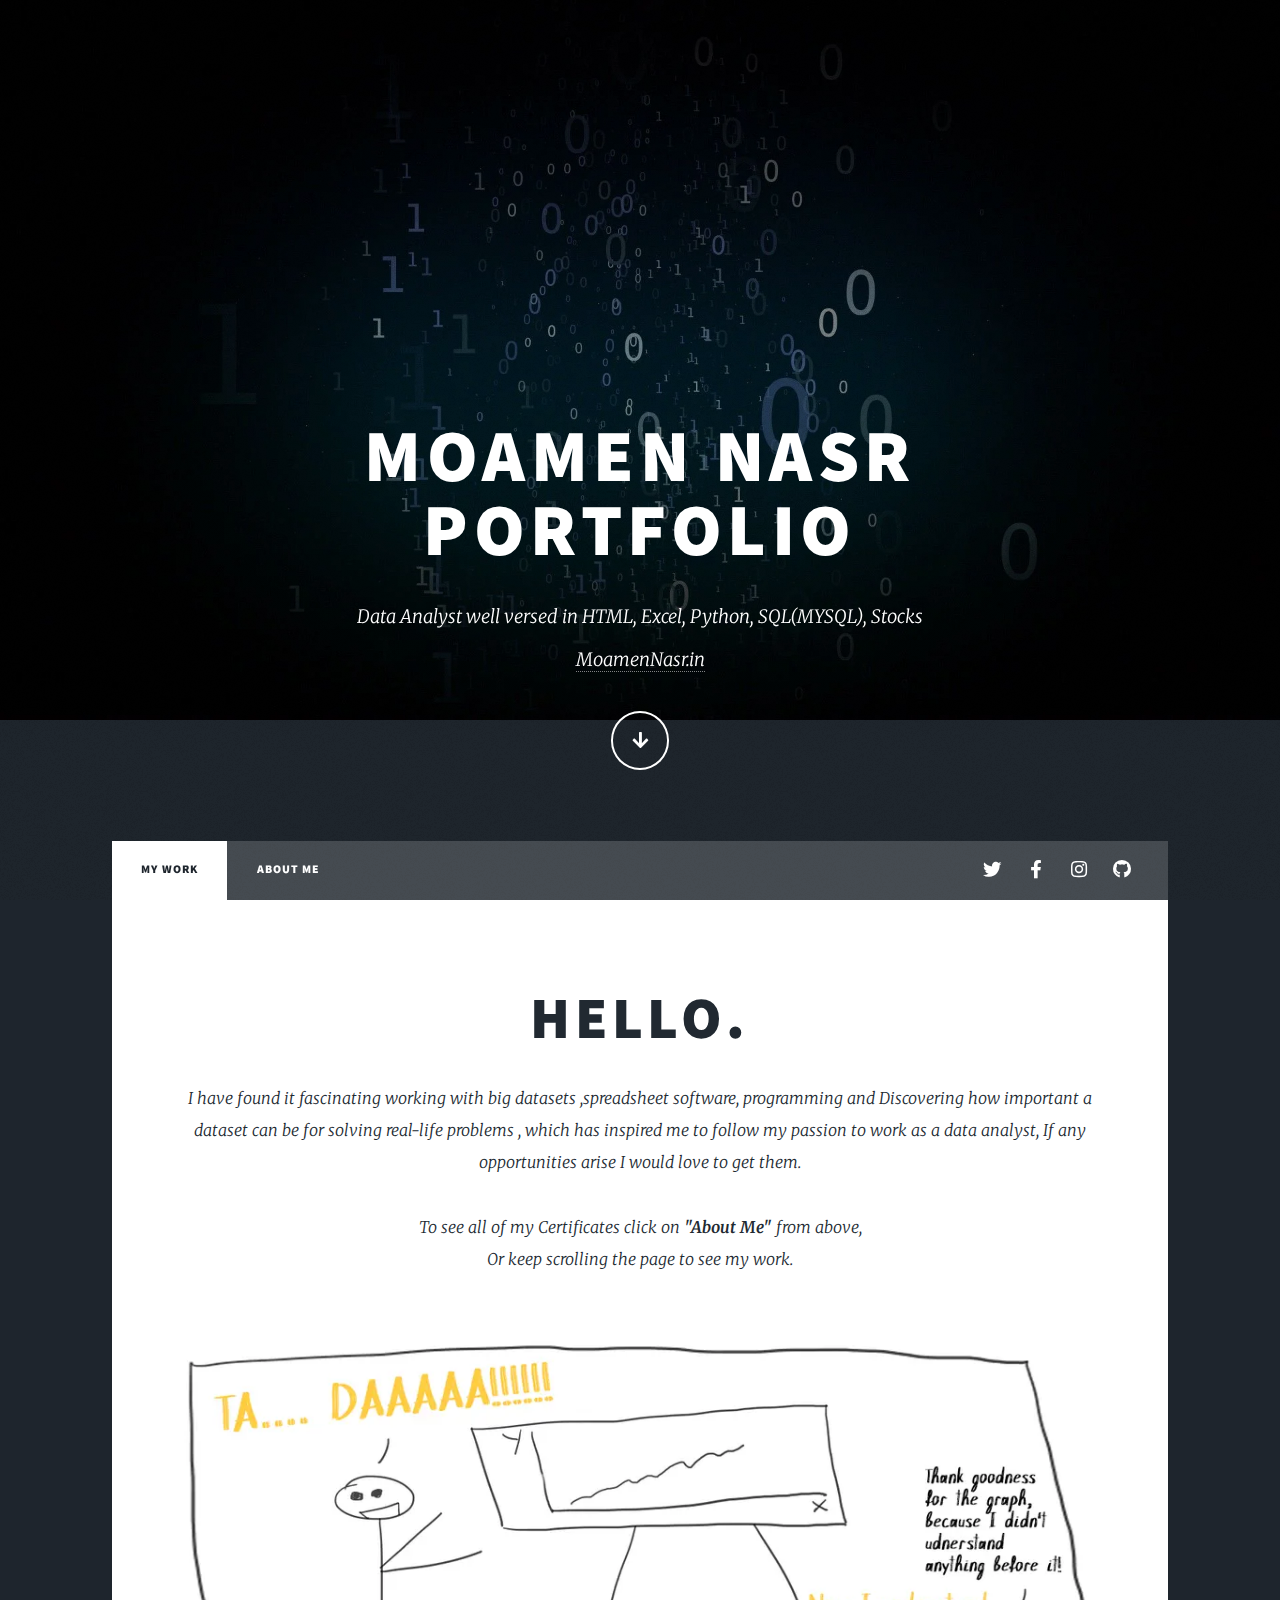
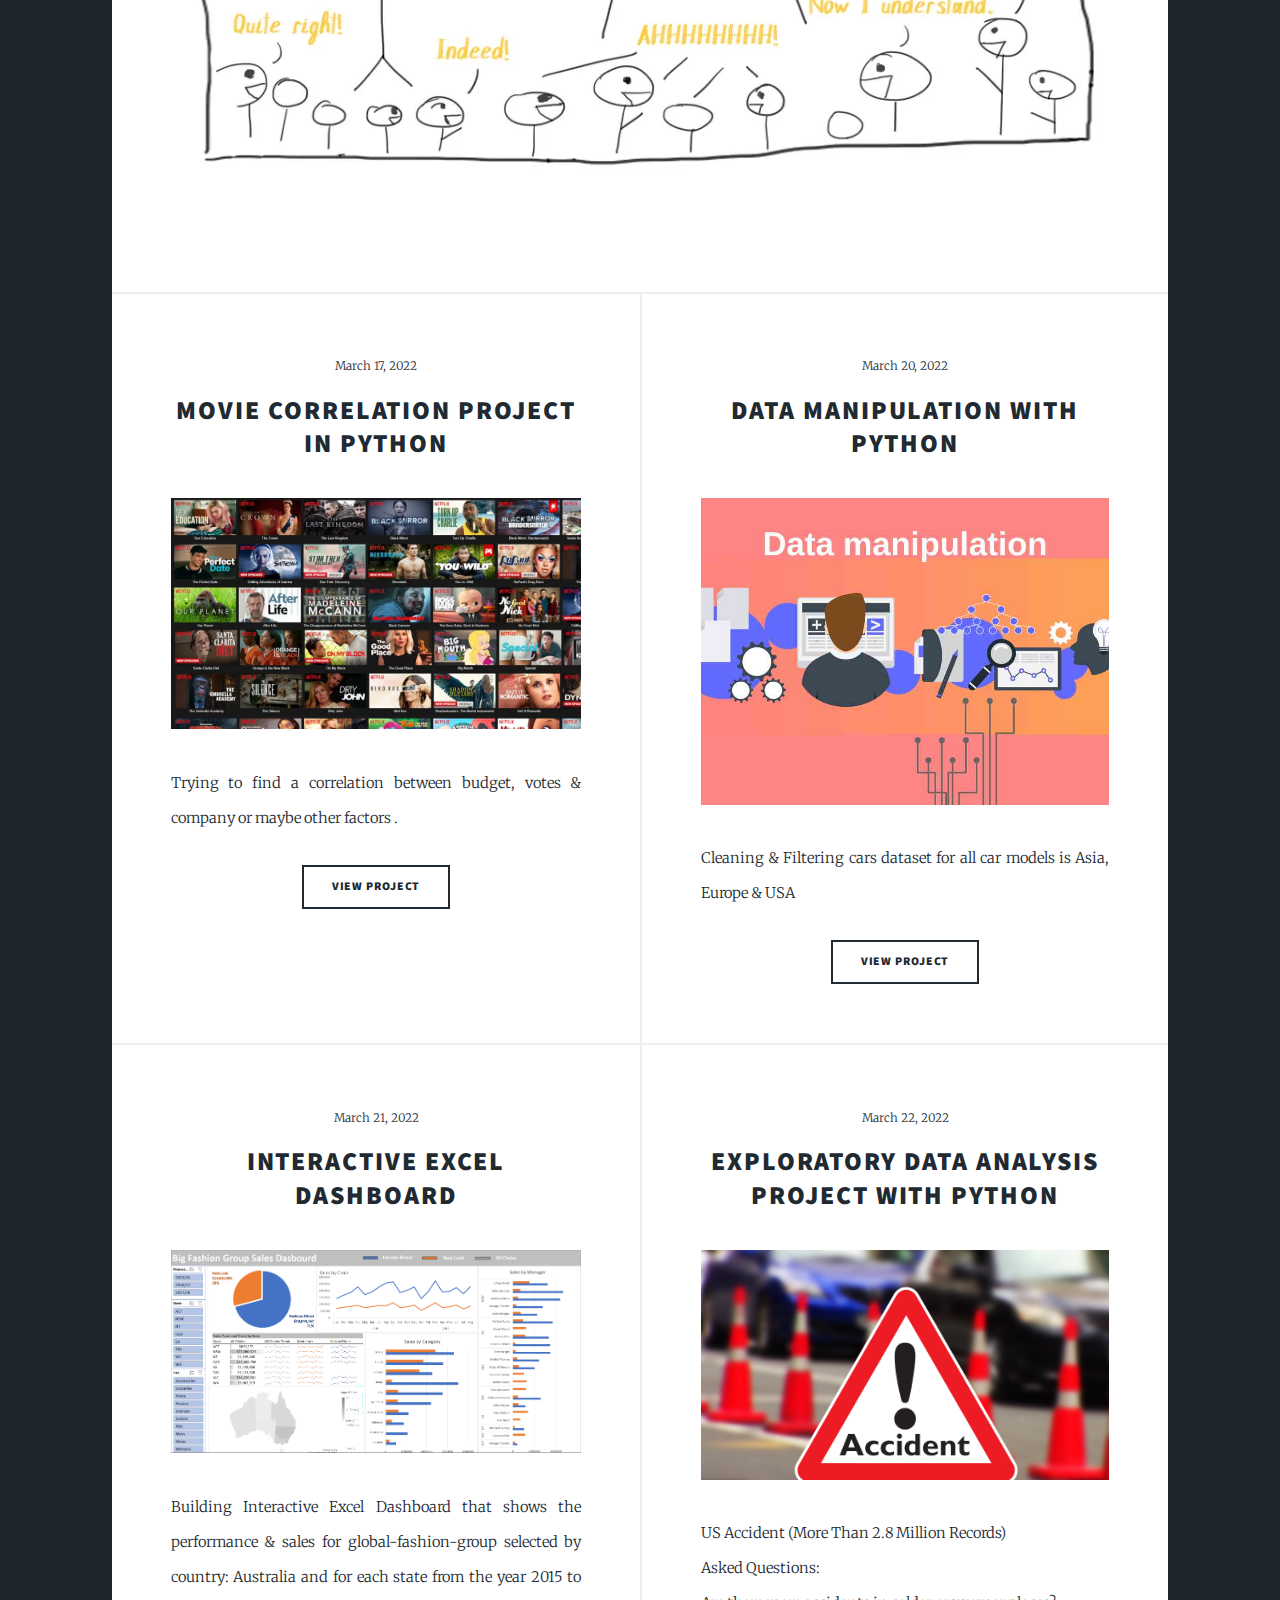
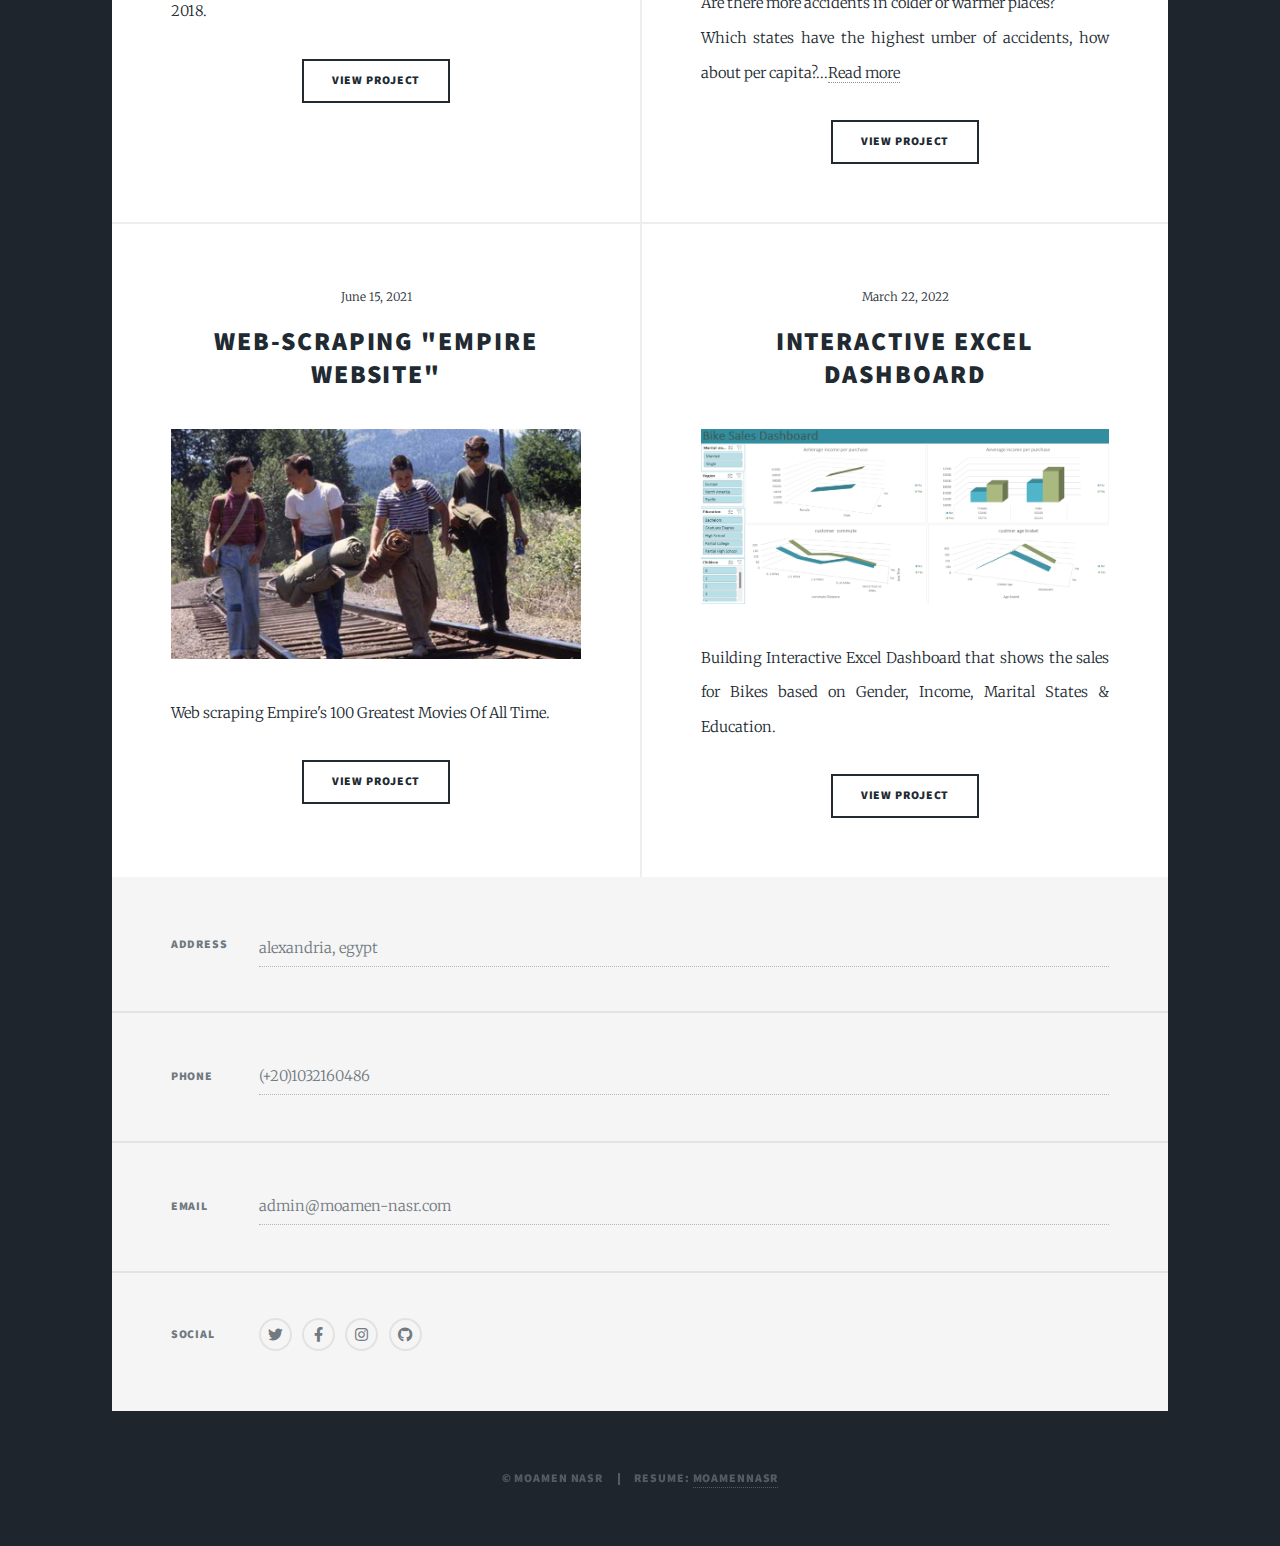
<file: index.html>
<!DOCTYPE HTML>

<html oncontextmenu="return false">
	<head>
		<title>Moamen_Nasr_Portfolio</title>
		<meta charset="utf-8" />
		<meta name="viewport" content="width=device-width, initial-scale=1, user-scalable=no" />
		<link rel="stylesheet" href="assets/css/main.css" />
		<noscript><link rel="stylesheet" href="assets/css/noscript.css" /></noscript>
		<link rel="icon" href="favicon.ico">
	</head>
	<body class="is-preload" oncontextmenu="return false" onkeydown="return false;" onmousedown="return false;">

		<!-- Wrapper -->
		<div id="wrapper" class="fade-in" >

				<!-- Intro -->
					<div id="intro">
						<h1>Moamen Nasr<br />
						Portfolio</h1>
						<p>Data Analyst well versed in HTML, Excel, Python, SQL(MYSQL), Stocks<br/>
						<a href="https://www.linkedin.com/in/moamen-ahmed-8884a21b2/" target="_blank">MoamenNasr.in</a></p>
						<ul class="actions">
							<li><a href="#header" class="button icon solid solo fa-arrow-down scrolly">Continue</a></li>
						</ul>
					</div>

				<!-- Header -->
					<header id="header">
						<a href="index" class="logo">Portfolio</a>
					</header>

				<!-- Nav -->
					<nav id="nav">
						<ul class="links">
							<li class="active"><a href="index">My Work</a></li>
							<li><a href="about-me">About Me</a></li>
						</ul>
						<ul class="icons">
							<li><a href="https://twitter.com/MomenNasr6" class="icon brands fa-twitter" target="_blank"><span class="label">Twitter</span></a></li>
							<li><a href="https://www.facebook.com/momen.nasr2021/" class="icon brands fa-facebook-f" target="_blank"><span class="label">Facebook</span></a></li>
							<li><a href="https://www.instagram.com/moamen_diwan/" class="icon brands fa-instagram" target="_blank"><span class="label">Instagram</span></a></li>
							<li><a href="https://github.com/moamennasr" class="icon brands fa-github" target="_blank"><span class="label">GitHub</span></a></li>
						</ul>
					</nav>

				<!-- Main -->
					<div id="main">

						<!-- Featured Post -->
							<article class="post featured">
								<header class="major">

									<h1><a>Hello.
									</a></h1>
									<p>I have found it fascinating working with big datasets ,spreadsheet software, programming and Discovering how important a dataset can be for solving real-life problems , which has inspired me to follow my passion to work as a data analyst, If any opportunities arise I would love to get them.<br><br>To see all of my Certificates click on <strong>"About Me"</strong> from above,<br>Or keep scrolling the page to see my work. </p>
								</header>
								<div class="image main"><img src="images/int.webp" alt="" /></div>

							</article>

						<!-- Posts -->
							<section class="posts">
								<article>
									<header>
										<span class="date">March 17, 2022</span>
										<h2><a href="https://github.com/moamennasr/data-analysis-portfolio/blob/main/movie%20correlation%20project%201.ipynb" target="_blank">movie correlation project in Python</a></h2>
									</header>
									<a href="https://github.com/moamennasr/data-analysis-portfolio/blob/main/movie%20correlation%20project%201.ipynb" target="_blank" class="image fit"><img src="images/movie.jpg" alt="" /></a>
									<p>Trying to find a correlation between budget, votes & company or maybe other factors .</p>
									<ul class="actions special">
										<li><a href="https://github.com/moamennasr/data-analysis-portfolio/blob/main/movie%20correlation%20project%201.ipynb" target="_blank" class="button">View Project</a></li>
									</ul>
								</article>
								<article>
									<header>
										<span class="date">March 20, 2022</span>
										<h2><a href="https://github.com/moamennasr/data-manipulation-with-python/blob/main/python%20portfolio%20project%20%232%20cars%20dataset.ipynb" target="_blank">data manipulation with python</a></h2>
									</header>
									<a href="https://github.com/moamennasr/data-manipulation-with-python/blob/main/python%20portfolio%20project%20%232%20cars%20dataset.ipynb" target="_blank" class="image fit"><img src="images/data_manipulation.png" alt="" /></a>
									<p>Cleaning & Filtering cars dataset for all car models is Asia, Europe & USA  </p>
									<ul class="actions special">
										<li><a href="https://github.com/moamennasr/data-manipulation-with-python/blob/main/python%20portfolio%20project%20%232%20cars%20dataset.ipynb" target="_blank" class="button">View Project</a></li>
									</ul>
								</article>
								<article>
									<header>
										<span class="date">March 21, 2022</span>
										<h2><a href="https://sway.office.com/fhh4efBavwLZOW4H" target="_blank" >Interactive Excel Dashboard </a></h2>
									</header>
									<a href="https://sway.office.com/fhh4efBavwLZOW4H" target="_blank" class="image fit"><img src="images/Excel_Dashoard.PNG" alt="" /></a>
									<p>Building Interactive Excel Dashboard that shows the performance & sales for global-fashion-group selected by country: Australia and for each state from the year 2015 to 2018.</p>
									<ul class="actions special">
										<li><a href="https://sway.office.com/fhh4efBavwLZOW4H" target="_blank" class="button">View Project</a></li>
									</ul>
								</article>
								<article>
									<header>
										<span class="date">March 22, 2022</span>
										<h2><a href="https://github.com/moamennasr/Exploratory-Data-Analysis-Project-with-Python/blob/main/python%20portfolio%20project%20%233%20US%20Accidents.ipynb" target="_blank">Exploratory Data Analysis Project with Python</a></h2>
									</header>
									<a href="https://github.com/moamennasr/Exploratory-Data-Analysis-Project-with-Python/blob/main/python%20portfolio%20project%20%233%20US%20Accidents.ipynb" target="_blank" class="image fit"><img src="images/accident.jpg" alt="" /></a>
									<p>US Accident (More Than 2.8 Million Records)<br>
										Asked Questions:<br>
										Are there more accidents in colder or warmer places?<br>
										Which states have the highest umber of accidents, how about per capita?<span id="dots">...</span><span id="more"><br>Does NewYork shows within the Data, and if yes, why is the count of accidents lower compared to its population?<br>
										Among the top 100 cities in the number of accidents, which state do they belong to most frequently?<br>
										What time of the day are accident most frequent?<br>
										Which Days of the week are most accidents?<br>
										which month have the most accidents?<br>
										What is the trend of accidents year over year (increasing/decreasing)?<br>
										What is accident per unit of traffic the highest?<br></span><a onclick="myFunction()" id="myBtn">Read more</a></p>
									<ul class="actions special">
										<li><a href="https://github.com/moamennasr/Exploratory-Data-Analysis-Project-with-Python/blob/main/python%20portfolio%20project%20%233%20US%20Accidents.ipynb" target="_blank" class="button">View Project</a></li>
									</ul>
								</article>
								<article>
									<header>
										<span class="date">June 15, 2021</span>
										<h2><a href="https://github.com/moamennasr/web-scraping-Empire-website-/blob/main/main.py" target="_blank" >Web-Scraping "Empire Website" </a></h2>
									</header>
									<a href="https://github.com/moamennasr/web-scraping-Empire-website-/blob/main/main.py" target="_blank" class="image fit"><img src="images/100movies.jpg" alt="" /></a>
									<p>Web scraping Empire's 100 Greatest Movies Of All Time.</p>
									<ul class="actions special">
										<li><a href="https://github.com/moamennasr/web-scraping-Empire-website-/blob/main/main.py" target="_blank" class="button">View Project</a></li>
									</ul>
								</article>
								<article>
									<header>
										<span class="date">March 22, 2022</span>
										<h2><a href="https://sway.office.com/Ymb0n079j13zCC2g?ref=Link" target="_blank" >Interactive Excel Dashboard </a></h2>
									</header>
									<a href="https://sway.office.com/Ymb0n079j13zCC2g?ref=Link" target="_blank" class="image fit"><img src="images/bike-dashoard.PNG" alt="" /></a>
									<p>Building Interactive Excel Dashboard that shows the sales for Bikes based on Gender, Income, Marital States & Education.</p>
									<ul class="actions special">
										<li><a href="https://sway.office.com/Ymb0n079j13zCC2g?ref=Link" target="_blank" class="button">View Project</a></li>
									</ul>
								</article>
							</section>
					</div>

				<!-- Footer -->
					<footer id="footer">

						<section class="split contact">
							<section class="alt">
								<h3>Address</h3>
								<a>alexandria, egypt</a>
							</section>
							<section>
								<h3>Phone</h3>
								<a>(+20)1032160486</a>
							</section>
							<section>
								<h3>Email</h3>
								<a>admin@moamen-nasr.com</a>
							</section>
							<section>
								<h3>Social</h3>
								<ul class="icons alt">
									<li><a href="https://twitter.com/MomenNasr6" class="icon brands fa-twitter" target="_blank"><span class="label">Twitter</span></a></li>
									<li><a href="https://www.facebook.com/momen.nasr2021/" class="icon brands fa-facebook-f" target="_blank"><span class="label">Facebook</span></a></li>
									<li><a href="https://www.instagram.com/moamen_diwan/" class="icon brands fa-instagram" target="_blank"><span class="label">Instagram</span></a></li>
									<li><a href="https://github.com/moamennasr" class="icon brands fa-github" target="_blank"><span class="label">GitHub</span></a></li>
								</ul>
							</section>
						</section>
					</footer>

				<!-- Copyright -->
					<div id="copyright">
						<ul><li>&copy; Moamen Nasr</li><li>Resume: <a href="images/Moamen-Nasr-Elsayed-Abdelhadi-resume.pdf" target="_blank">moamennasr</a></li></ul>
					</div>

			</div>

		<!-- Scripts -->
		
			<script src="assets/js/jquery.min.js"></script>
			<script src="assets/js/jquery.scrollex.min.js"></script>
			<script src="assets/js/jquery.scrolly.min.js"></script>
			<script src="assets/js/browser.min.js"></script>
			<script src="assets/js/breakpoints.min.js"></script>
			<script src="assets/js/util.js"></script>
			<script src="assets/js/main.js"></script>

	</body>
</html>
</file>
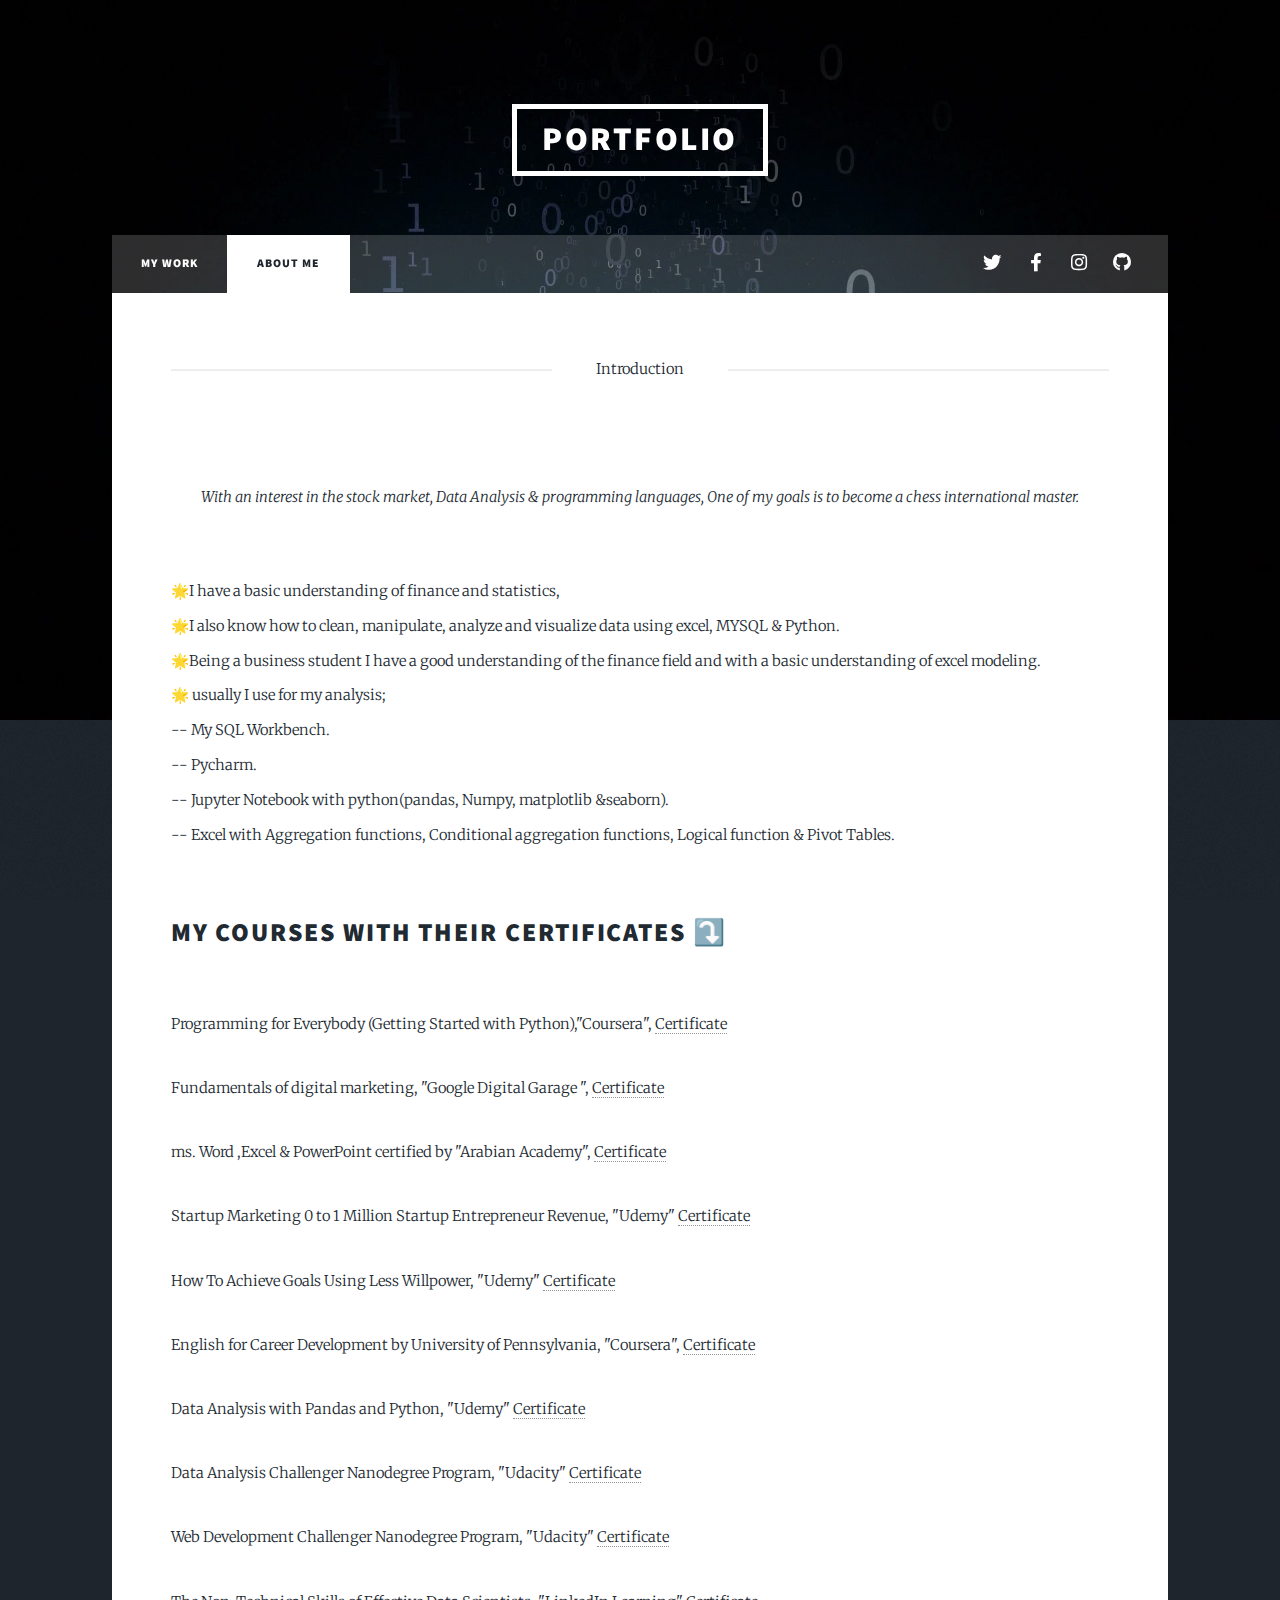
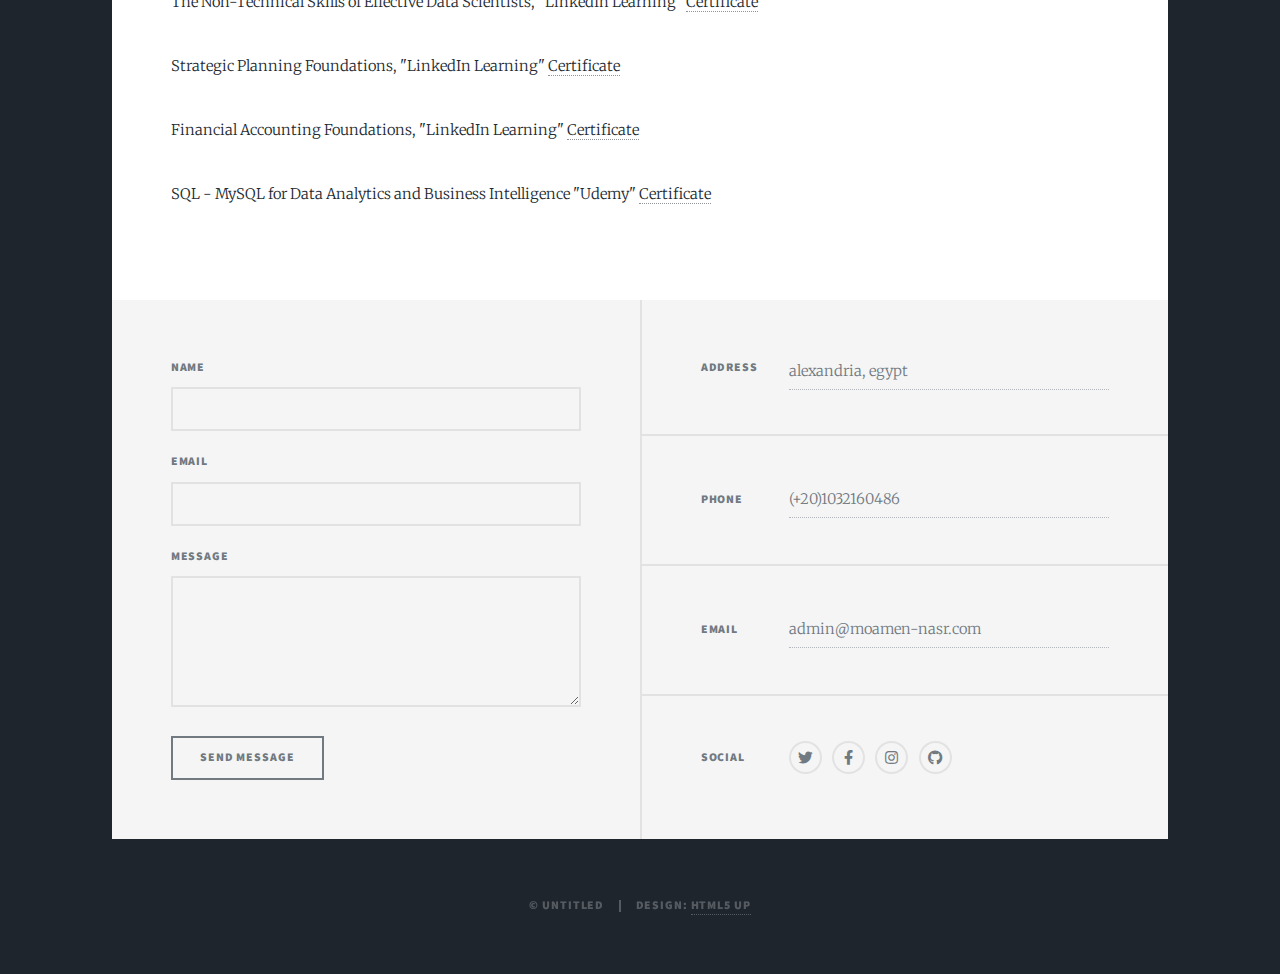
<file: about-me.html>
<!DOCTYPE HTML>

<html>
	<head>
		<title>Moamen_Nasr_Portfolio</title>
		<meta charset="utf-8" />
		<meta name="viewport" content="width=device-width, initial-scale=1, user-scalable=no" />
		<link rel="stylesheet" href="assets/css/main.css" />
		<noscript><link rel="stylesheet" href="assets/css/noscript.css" /></noscript>
	</head>
	<body class="is-preload">

		<!-- Wrapper -->
			<div id="wrapper">

				<!-- Header -->
					<header id="header">
						<a href="index" class="logo">Portfolio</a>
					</header>

				<!-- Nav -->
					<nav id="nav">
						<ul class="links">
							<li><a href="index">My Work</a></li>
							<li class="active"><a href="about-me">About Me</a></li>
						</ul>
						<ul class="icons">
							<li><a href="https://twitter.com/MomenNasr6" class="icon brands fa-twitter" target="_blank"><span class="label">Twitter</span></a></li>
							<li><a href="https://www.facebook.com/momen.nasr2021/" class="icon brands fa-facebook-f" target="_blank"><span class="label">Facebook</span></a></li>
							<li><a href="https://www.instagram.com/moamen_diwan/" class="icon brands fa-instagram" target="_blank"><span class="label">Instagram</span></a></li>
							<li><a href="https://github.com/moamennasr" class="icon brands fa-github" target="_blank"><span class="label">GitHub</span></a></li>
						</ul>
					</nav>

				<!-- Main -->
					<div id="main">

						<!-- Post -->
							<section class="post">
								<header class="major">
									<span class="date">Introduction</span>
									<br>
									<p>With an interest in the stock market, Data Analysis & programming languages, One of my goals is to become a chess international master.</p>
								</header>
								
								<p>	    🌟I have a basic understanding of finance and statistics,
									<br>🌟I also know how to clean, manipulate, analyze and visualize data using excel, MYSQL & Python. 
									<br>🌟Being a business student I have a good understanding of the finance field and with a basic understanding of excel modeling.
									<br>🌟 usually I use for my analysis; 
										<br>  -- My SQL Workbench.
										<br>  -- Pycharm.
										<br>  -- Jupyter Notebook with python(pandas, Numpy, matplotlib &seaborn).
										 <br>-- Excel with Aggregation functions, Conditional aggregation functions, Logical function & Pivot Tables. 
									<br><br>
									<h2><a href="">My Courses with their Certificates ⤵️ </a></h2>
									<br>
									<p>Programming for Everybody (Getting Started with Python),"Coursera", <a href="https://www.coursera.org/account/accomplishments/verify/26C24VBLEHGP?utm_source=link&utm_medium=certificate&utm_content=cert_image&utm_campaign=sharing_cta&utm_product=course" target="_blank">Certificate</a></p>
									<p>Fundamentals of digital marketing, "Google Digital Garage ", <a href="images/certificate in marketing.pdf" target="_blank">Certificate</a></p>
									<p>ms. Word ,Excel & PowerPoint  certified by "Arabian Academy", <a href="images/arabian academy.pdf" target="_blank">Certificate</a></p>
									<p>Startup Marketing 0 to 1 Million Startup Entrepreneur Revenue, "Udemy" <a href="https://www.udemy.com/certificate/UC-7408b1d5-6180-41cb-805a-49e46704c02d/" target="_blank">Certificate</a></p>
									<p>How To Achieve Goals Using Less Willpower, "Udemy" <a href="https://www.udemy.com/certificate/UC-47775c05-e4e3-4293-8bbf-839e89f6739d/" target="_blank">Certificate</a></p>
									<p>English for Career Development by University of Pennsylvania, "Coursera", <a href="https://www.coursera.org/account/accomplishments/verify/M5MRP7UVD75R" target="_blank">Certificate</a></p>
									<p>Data Analysis with Pandas and Python, "Udemy" <a href="https://www.udemy.com/certificate/UC-20d5419e-ed9f-4ea1-8827-93be006521ee/" target="_blank">Certificate</a></p>
									<p>Data Analysis Challenger Nanodegree Program, "Udacity" <a href="images/Data Analysis Challenger.pdf" target="_blank">Certificate</a></p>
									<p>Web Development Challenger Nanodegree Program, "Udacity" <a href="images/web.pdf" target="_blank">Certificate</a></p>
									<p>The Non-Technical Skills of Effective Data Scientists, "LinkedIn Learning" <a href="https://www.linkedin.com/learning/certificates/c06bb12ed22d3bd779dd5b5c4fef01a0a7750a73295cb803d30111d77dd92e13?trk=share_certificate" target="_blank">Certificate</a></p>
									<p>Strategic Planning Foundations, "LinkedIn Learning" <a href ="https://www.linkedin.com/learning/certificates/c06bb12ed22d3bd779dd5b5c4fef01a0a7750a73295cb803d30111d77dd92e13?trk=share_certificate" target="_blank">Certificate</a></p>
									<p>Financial Accounting Foundations, "LinkedIn Learning" <a href = "https://www.linkedin.com/learning/certificates/f1ceb618a917fe1f0b30f1d637a399bb8f8a197412f63f88b2811c762b47de9d?trk=share_certificate" target="_blank">Certificate</a></p>
									<p>SQL - MySQL for Data Analytics and Business Intelligence "Udemy" <a href= "https://www.udemy.com/certificate/UC-1fab06f9-ff6a-4539-8261-fb115d491317/" target="_blank">Certificate</a></p>
								</p>
							</section>

					</div>

				<!-- Footer -->
					<footer id="footer">
						<section>
							<form method="post" action="mailto:admin@moamen-nasr.com">
								<div class="fields">
									<div class="field">
										<label for="name">Name</label>
										<input type="text" name="name" id="name" />
									</div>
									<div class="field">
										<label for="email">Email</label>
										<input type="text" name="email" id="email" />
									</div>
									<div class="field">
										<label for="message">Message</label>
										<textarea name="message" id="message" rows="3"></textarea>
									</div>
								</div>
								<ul class="actions">
									<li><input type="submit" value="Send Message" /></li>
								</ul>
							</form>
						</section>
						<section class="split contact">
							<section class="alt">
								<h3>Address</h3>
								<a>alexandria, egypt</a>
							</section>
							<section>
								<h3>Phone</h3>
								<a>(+20)1032160486</a>
							</section>
							<section>
								<h3>Email</h3>
								<a>admin@moamen-nasr.com</a>
							</section>
							<section>
								<h3>Social</h3>
								<ul class="icons alt">
									<li><a href="https://twitter.com/MomenNasr6" class="icon brands fa-twitter" target="_blank"><span class="label">Twitter</span></a></li>
								<li><a href="https://www.facebook.com/momen.nasr2021/" class="icon brands fa-facebook-f" target="_blank"><span class="label">Facebook</span></a></li>
								<li><a href="https://www.instagram.com/moamen_diwan/" class="icon brands fa-instagram" target="_blank"><span class="label">Instagram</span></a></li>
								<li><a href="https://github.com/moamennasr" class="icon brands fa-github" target="_blank"><span class="label">GitHub</span></a></li>
								</ul>
							</section>
						</section>
					</footer>

				<!-- Copyright -->
					<div id="copyright">
						<ul><li>&copy; Untitled</li><li>Design: <a href="https://html5up.net">HTML5 UP</a></li></ul>
					</div>

			</div>

		<!-- Scripts -->
			<script src="assets/js/jquery.min.js"></script>
			<script src="assets/js/jquery.scrollex.min.js"></script>
			<script src="assets/js/jquery.scrolly.min.js"></script>
			<script src="assets/js/browser.min.js"></script>
			<script src="assets/js/breakpoints.min.js"></script>
			<script src="assets/js/util.js"></script>
			<script src="assets/js/main.js"></script>

	</body>
</html>
</file>
<file: assets/css/main.css>
@import url(fontawesome-all.min.css);
@import url("https://fonts.googleapis.com/css?family=Merriweather:300,700,300italic,700italic|Source+Sans+Pro:900");




#more {display: none;}


html, body, div, span, applet, object,
iframe, h1, h2, h3, h4, h5, h6, p, blockquote,
pre, a, abbr, acronym, address, big, cite,
code, del, dfn, em, img, ins, kbd, q, s, samp,
small, strike, strong, sub, sup, tt, var, b,
u, i, center, dl, dt, dd, ol, ul, li, fieldset,
form, label, legend, table, caption, tbody,
tfoot, thead, tr, th, td, article, aside,
canvas, details, embed, figure, figcaption,
footer, header, hgroup, menu, nav, output, ruby,
section, summary, time, mark, audio, video {
	margin: 0;
	padding: 0;
	border: 0;
	font-size: 100%;
	font: inherit;
	vertical-align: baseline;}

article, aside, details, figcaption, figure,
footer, header, hgroup, menu, nav, section {
	display: block;}

body {
	line-height: 1;
}

ol, ul {
	list-style: none;
}

blockquote, q {
	quotes: none;
}

	blockquote:before, blockquote:after, q:before, q:after {
		content: '';
		content: none;
	}

table {
	border-collapse: collapse;
	border-spacing: 0;
}

body {
	-webkit-text-size-adjust: none;
}

mark {
	background-color: transparent;
	color: inherit;
}

input::-moz-focus-inner {
	border: 0;
	padding: 0;
}

input, select, textarea {
	-moz-appearance: none;
	-webkit-appearance: none;
	-ms-appearance: none;
	appearance: none;
}

/* Basic */

	@-ms-viewport {
		width: device-width;
	}

	body {
		-ms-overflow-style: scrollbar;
	}

	@media screen and (max-width: 480px) {

		html, body {
			min-width: 320px;
		}

	}

	html {
		box-sizing: border-box;
	}

	*, *:before, *:after {
		box-sizing: inherit;
	}

	body {
		background-color: #1e252d;
	}

		body.is-preload *, body.is-preload *:before, body.is-preload *:after {
			-moz-animation: none !important;
			-webkit-animation: none !important;
			-ms-animation: none !important;
			animation: none !important;
			-moz-transition: none !important;
			-webkit-transition: none !important;
			-ms-transition: none !important;
			transition: none !important;
		}

/* Type */

	html {
		font-size: 16pt;
	}

		@media screen and (max-width: 1680px) {

			html {
				font-size: 12pt;
			}

		}

		@media screen and (max-width: 1280px) {

			html {
				font-size: 11pt;
			}

		}

		@media screen and (max-width: 360px) {

			html {
				font-size: 10pt;
			}

		}

	body {
		color: #212931;
	}

	body, input, select, textarea {
		font-family: "Merriweather", Georgia, serif;
		font-weight: 300;
		font-size: 1rem;
		line-height: 2.375;
	}

	a {
		-moz-transition: color 0.2s ease-in-out, background-color 0.2s ease-in-out, border-color 0.2s ease-in-out, box-shadow 0.2s ease-in-out;
		-webkit-transition: color 0.2s ease-in-out, background-color 0.2s ease-in-out, border-color 0.2s ease-in-out, box-shadow 0.2s ease-in-out;
		-ms-transition: color 0.2s ease-in-out, background-color 0.2s ease-in-out, border-color 0.2s ease-in-out, box-shadow 0.2s ease-in-out;
		transition: color 0.2s ease-in-out, background-color 0.2s ease-in-out, border-color 0.2s ease-in-out, box-shadow 0.2s ease-in-out;
		border-bottom: dotted 1px;
		text-decoration: none;
	}

		a:hover {
			border-bottom-color: transparent;
		}

	strong, b {
		font-weight: 600;
	}

	em, i {
		font-style: italic;
	}

	p {
		text-align: justify;
		margin: 0 0 2rem 0;
	}

	h1, h2, h3, h4, h5, h6 {
		font-family: "Source Sans Pro", Helvetica, sans-serif;
		font-weight: 900;
		line-height: 1.5;
		letter-spacing: 0.075em;
		text-transform: uppercase;
		margin: 0 0 1rem 0;
	}

		h1 a, h2 a, h3 a, h4 a, h5 a, h6 a {
			border-bottom: 0;
			color: inherit;
			text-decoration: none;
		}

	h1 {
		font-size: 4rem;
		line-height: 1.1;
		margin: 0 0 2rem 0;
	}

	h2 {
		font-size: 1.75rem;
		line-height: 1.3;
		margin: 0 0 1.5rem 0;
	}

	h3 {
		font-size: 1.25rem;
		margin: 0 0 1.5rem 0;
	}

	h4 {
		font-size: 1rem;
	}

	h5 {
		font-size: 0.9rem;
	}

	h6 {
		font-size: 0.8rem;
	}

	sub {
		font-size: 0.8rem;
		position: relative;
		top: 0.5rem;
	}

	sup {
		font-size: 0.8rem;
		position: relative;
		top: -0.5rem;
	}

	blockquote {
		border-left: solid 4px;
		font-style: italic;
		margin: 0 0 2rem 0;
		padding: 0.5rem 0 0.5rem 2rem;
	}

	code {
		border: solid 2px;
		font-family: "Courier New", monospace;
		font-size: 0.9rem;
		margin: 0 0.25rem;
		padding: 0.25rem 0.65rem;
	}

	pre {
		-webkit-overflow-scrolling: touch;
		font-family: "Courier New", monospace;
		font-size: 0.9rem;
		margin: 0 0 2rem 0;
	}

		pre code {
			display: block;
			line-height: 1.75;
			padding: 1rem 1.5rem;
			overflow-x: auto;
		}

	hr {
		border: 0;
		border-bottom: solid 2px;
		margin: 3rem 0;
	}

		hr.major {
			margin: 5rem 0;
		}

	.align-left {
		text-align: left;
	}

	.align-center {
		text-align: center;
	}

	.align-right {
		text-align: right;
	}

	input, select, textarea {
		color: #212931;
	}

	a {
		color: #212931;
		border-bottom-color: rgba(33, 41, 49, 0.5);
	}

		a:hover {
			border-bottom-color: transparent;
			color: #18bfef !important;
		}

	strong, b {
		color: #212931;
	}

	h1, h2, h3, h4, h5, h6 {
		color: #212931;
	}

	blockquote {
		border-left-color: #eeeeee;
	}

	code {
		background: rgba(220, 220, 220, 0.25);
		border-color: #eeeeee;
	}

	hr {
		border-bottom-color: #eeeeee;
	}

/* Row */

	.row {
		display: flex;
		flex-wrap: wrap;
		box-sizing: border-box;
		align-items: stretch;
	}

		.row > * {
			box-sizing: border-box;
		}

		.row.gtr-uniform > * > :last-child {
			margin-bottom: 0;
		}

		.row.aln-left {
			justify-content: flex-start;
		}

		.row.aln-center {
			justify-content: center;
		}

		.row.aln-right {
			justify-content: flex-end;
		}

		.row.aln-top {
			align-items: flex-start;
		}

		.row.aln-middle {
			align-items: center;
		}

		.row.aln-bottom {
			align-items: flex-end;
		}

		.row > .imp {
			order: -1;
		}

		.row > .col-1 {
			width: 8.33333%;
		}

		.row > .off-1 {
			margin-left: 8.33333%;
		}

		.row > .col-2 {
			width: 16.66667%;
		}

		.row > .off-2 {
			margin-left: 16.66667%;
		}

		.row > .col-3 {
			width: 25%;
		}

		.row > .off-3 {
			margin-left: 25%;
		}

		.row > .col-4 {
			width: 33.33333%;
		}

		.row > .off-4 {
			margin-left: 33.33333%;
		}

		.row > .col-5 {
			width: 41.66667%;
		}

		.row > .off-5 {
			margin-left: 41.66667%;
		}

		.row > .col-6 {
			width: 50%;
		}

		.row > .off-6 {
			margin-left: 50%;
		}

		.row > .col-7 {
			width: 58.33333%;
		}

		.row > .off-7 {
			margin-left: 58.33333%;
		}

		.row > .col-8 {
			width: 66.66667%;
		}

		.row > .off-8 {
			margin-left: 66.66667%;
		}

		.row > .col-9 {
			width: 75%;
		}

		.row > .off-9 {
			margin-left: 75%;
		}

		.row > .col-10 {
			width: 83.33333%;
		}

		.row > .off-10 {
			margin-left: 83.33333%;
		}

		.row > .col-11 {
			width: 91.66667%;
		}

		.row > .off-11 {
			margin-left: 91.66667%;
		}

		.row > .col-12 {
			width: 100%;
		}

		.row > .off-12 {
			margin-left: 100%;
		}

		.row.gtr-0 {
			margin-top: 0;
			margin-left: 0rem;
		}

			.row.gtr-0 > * {
				padding: 0 0 0 0rem;
			}

			.row.gtr-0.gtr-uniform {
				margin-top: 0rem;
			}

				.row.gtr-0.gtr-uniform > * {
					padding-top: 0rem;
				}

		.row.gtr-25 {
			margin-top: 0;
			margin-left: -0.375rem;
		}

			.row.gtr-25 > * {
				padding: 0 0 0 0.375rem;
			}

			.row.gtr-25.gtr-uniform {
				margin-top: -0.375rem;
			}

				.row.gtr-25.gtr-uniform > * {
					padding-top: 0.375rem;
				}

		.row.gtr-50 {
			margin-top: 0;
			margin-left: -0.75rem;
		}

			.row.gtr-50 > * {
				padding: 0 0 0 0.75rem;
			}

			.row.gtr-50.gtr-uniform {
				margin-top: -0.75rem;
			}

				.row.gtr-50.gtr-uniform > * {
					padding-top: 0.75rem;
				}

		.row {
			margin-top: 0;
			margin-left: -1.5rem;
		}

			.row > * {
				padding: 0 0 0 1.5rem;
			}

			.row.gtr-uniform {
				margin-top: -1.5rem;
			}

				.row.gtr-uniform > * {
					padding-top: 1.5rem;
				}

		.row.gtr-150 {
			margin-top: 0;
			margin-left: -2.25rem;
		}

			.row.gtr-150 > * {
				padding: 0 0 0 2.25rem;
			}

			.row.gtr-150.gtr-uniform {
				margin-top: -2.25rem;
			}

				.row.gtr-150.gtr-uniform > * {
					padding-top: 2.25rem;
				}

		.row.gtr-200 {
			margin-top: 0;
			margin-left: -3rem;
		}

			.row.gtr-200 > * {
				padding: 0 0 0 3rem;
			}

			.row.gtr-200.gtr-uniform {
				margin-top: -3rem;
			}

				.row.gtr-200.gtr-uniform > * {
					padding-top: 3rem;
				}

		@media screen and (max-width: 1680px) {

			.row {
				display: flex;
				flex-wrap: wrap;
				box-sizing: border-box;
				align-items: stretch;
			}

				.row > * {
					box-sizing: border-box;
				}

				.row.gtr-uniform > * > :last-child {
					margin-bottom: 0;
				}

				.row.aln-left {
					justify-content: flex-start;
				}

				.row.aln-center {
					justify-content: center;
				}

				.row.aln-right {
					justify-content: flex-end;
				}

				.row.aln-top {
					align-items: flex-start;
				}

				.row.aln-middle {
					align-items: center;
				}

				.row.aln-bottom {
					align-items: flex-end;
				}

				.row > .imp-xlarge {
					order: -1;
				}

				.row > .col-1-xlarge {
					width: 8.33333%;
				}

				.row > .off-1-xlarge {
					margin-left: 8.33333%;
				}

				.row > .col-2-xlarge {
					width: 16.66667%;
				}

				.row > .off-2-xlarge {
					margin-left: 16.66667%;
				}

				.row > .col-3-xlarge {
					width: 25%;
				}

				.row > .off-3-xlarge {
					margin-left: 25%;
				}

				.row > .col-4-xlarge {
					width: 33.33333%;
				}

				.row > .off-4-xlarge {
					margin-left: 33.33333%;
				}

				.row > .col-5-xlarge {
					width: 41.66667%;
				}

				.row > .off-5-xlarge {
					margin-left: 41.66667%;
				}

				.row > .col-6-xlarge {
					width: 50%;
				}

				.row > .off-6-xlarge {
					margin-left: 50%;
				}

				.row > .col-7-xlarge {
					width: 58.33333%;
				}

				.row > .off-7-xlarge {
					margin-left: 58.33333%;
				}

				.row > .col-8-xlarge {
					width: 66.66667%;
				}

				.row > .off-8-xlarge {
					margin-left: 66.66667%;
				}

				.row > .col-9-xlarge {
					width: 75%;
				}

				.row > .off-9-xlarge {
					margin-left: 75%;
				}

				.row > .col-10-xlarge {
					width: 83.33333%;
				}

				.row > .off-10-xlarge {
					margin-left: 83.33333%;
				}

				.row > .col-11-xlarge {
					width: 91.66667%;
				}

				.row > .off-11-xlarge {
					margin-left: 91.66667%;
				}

				.row > .col-12-xlarge {
					width: 100%;
				}

				.row > .off-12-xlarge {
					margin-left: 100%;
				}

				.row.gtr-0 {
					margin-top: 0;
					margin-left: 0rem;
				}

					.row.gtr-0 > * {
						padding: 0 0 0 0rem;
					}

					.row.gtr-0.gtr-uniform {
						margin-top: 0rem;
					}

						.row.gtr-0.gtr-uniform > * {
							padding-top: 0rem;
						}

				.row.gtr-25 {
					margin-top: 0;
					margin-left: -0.375rem;
				}

					.row.gtr-25 > * {
						padding: 0 0 0 0.375rem;
					}

					.row.gtr-25.gtr-uniform {
						margin-top: -0.375rem;
					}

						.row.gtr-25.gtr-uniform > * {
							padding-top: 0.375rem;
						}

				.row.gtr-50 {
					margin-top: 0;
					margin-left: -0.75rem;
				}

					.row.gtr-50 > * {
						padding: 0 0 0 0.75rem;
					}

					.row.gtr-50.gtr-uniform {
						margin-top: -0.75rem;
					}

						.row.gtr-50.gtr-uniform > * {
							padding-top: 0.75rem;
						}

				.row {
					margin-top: 0;
					margin-left: -1.5rem;
				}

					.row > * {
						padding: 0 0 0 1.5rem;
					}

					.row.gtr-uniform {
						margin-top: -1.5rem;
					}

						.row.gtr-uniform > * {
							padding-top: 1.5rem;
						}

				.row.gtr-150 {
					margin-top: 0;
					margin-left: -2.25rem;
				}

					.row.gtr-150 > * {
						padding: 0 0 0 2.25rem;
					}

					.row.gtr-150.gtr-uniform {
						margin-top: -2.25rem;
					}

						.row.gtr-150.gtr-uniform > * {
							padding-top: 2.25rem;
						}

				.row.gtr-200 {
					margin-top: 0;
					margin-left: -3rem;
				}

					.row.gtr-200 > * {
						padding: 0 0 0 3rem;
					}

					.row.gtr-200.gtr-uniform {
						margin-top: -3rem;
					}

						.row.gtr-200.gtr-uniform > * {
							padding-top: 3rem;
						}

		}

		@media screen and (max-width: 1280px) {

			.row {
				display: flex;
				flex-wrap: wrap;
				box-sizing: border-box;
				align-items: stretch;
			}

				.row > * {
					box-sizing: border-box;
				}

				.row.gtr-uniform > * > :last-child {
					margin-bottom: 0;
				}

				.row.aln-left {
					justify-content: flex-start;
				}

				.row.aln-center {
					justify-content: center;
				}

				.row.aln-right {
					justify-content: flex-end;
				}

				.row.aln-top {
					align-items: flex-start;
				}

				.row.aln-middle {
					align-items: center;
				}

				.row.aln-bottom {
					align-items: flex-end;
				}

				.row > .imp-large {
					order: -1;
				}

				.row > .col-1-large {
					width: 8.33333%;
				}

				.row > .off-1-large {
					margin-left: 8.33333%;
				}

				.row > .col-2-large {
					width: 16.66667%;
				}

				.row > .off-2-large {
					margin-left: 16.66667%;
				}

				.row > .col-3-large {
					width: 25%;
				}

				.row > .off-3-large {
					margin-left: 25%;
				}

				.row > .col-4-large {
					width: 33.33333%;
				}

				.row > .off-4-large {
					margin-left: 33.33333%;
				}

				.row > .col-5-large {
					width: 41.66667%;
				}

				.row > .off-5-large {
					margin-left: 41.66667%;
				}

				.row > .col-6-large {
					width: 50%;
				}

				.row > .off-6-large {
					margin-left: 50%;
				}

				.row > .col-7-large {
					width: 58.33333%;
				}

				.row > .off-7-large {
					margin-left: 58.33333%;
				}

				.row > .col-8-large {
					width: 66.66667%;
				}

				.row > .off-8-large {
					margin-left: 66.66667%;
				}

				.row > .col-9-large {
					width: 75%;
				}

				.row > .off-9-large {
					margin-left: 75%;
				}

				.row > .col-10-large {
					width: 83.33333%;
				}

				.row > .off-10-large {
					margin-left: 83.33333%;
				}

				.row > .col-11-large {
					width: 91.66667%;
				}

				.row > .off-11-large {
					margin-left: 91.66667%;
				}

				.row > .col-12-large {
					width: 100%;
				}

				.row > .off-12-large {
					margin-left: 100%;
				}

				.row.gtr-0 {
					margin-top: 0;
					margin-left: 0rem;
				}

					.row.gtr-0 > * {
						padding: 0 0 0 0rem;
					}

					.row.gtr-0.gtr-uniform {
						margin-top: 0rem;
					}

						.row.gtr-0.gtr-uniform > * {
							padding-top: 0rem;
						}

				.row.gtr-25 {
					margin-top: 0;
					margin-left: -0.375rem;
				}

					.row.gtr-25 > * {
						padding: 0 0 0 0.375rem;
					}

					.row.gtr-25.gtr-uniform {
						margin-top: -0.375rem;
					}

						.row.gtr-25.gtr-uniform > * {
							padding-top: 0.375rem;
						}

				.row.gtr-50 {
					margin-top: 0;
					margin-left: -0.75rem;
				}

					.row.gtr-50 > * {
						padding: 0 0 0 0.75rem;
					}

					.row.gtr-50.gtr-uniform {
						margin-top: -0.75rem;
					}

						.row.gtr-50.gtr-uniform > * {
							padding-top: 0.75rem;
						}

				.row {
					margin-top: 0;
					margin-left: -1.5rem;
				}

					.row > * {
						padding: 0 0 0 1.5rem;
					}

					.row.gtr-uniform {
						margin-top: -1.5rem;
					}

						.row.gtr-uniform > * {
							padding-top: 1.5rem;
						}

				.row.gtr-150 {
					margin-top: 0;
					margin-left: -2.25rem;
				}

					.row.gtr-150 > * {
						padding: 0 0 0 2.25rem;
					}

					.row.gtr-150.gtr-uniform {
						margin-top: -2.25rem;
					}

						.row.gtr-150.gtr-uniform > * {
							padding-top: 2.25rem;
						}

				.row.gtr-200 {
					margin-top: 0;
					margin-left: -3rem;
				}

					.row.gtr-200 > * {
						padding: 0 0 0 3rem;
					}

					.row.gtr-200.gtr-uniform {
						margin-top: -3rem;
					}

						.row.gtr-200.gtr-uniform > * {
							padding-top: 3rem;
						}

		}

		@media screen and (max-width: 980px) {

			.row {
				display: flex;
				flex-wrap: wrap;
				box-sizing: border-box;
				align-items: stretch;
			}

				.row > * {
					box-sizing: border-box;
				}

				.row.gtr-uniform > * > :last-child {
					margin-bottom: 0;
				}

				.row.aln-left {
					justify-content: flex-start;
				}

				.row.aln-center {
					justify-content: center;
				}

				.row.aln-right {
					justify-content: flex-end;
				}

				.row.aln-top {
					align-items: flex-start;
				}

				.row.aln-middle {
					align-items: center;
				}

				.row.aln-bottom {
					align-items: flex-end;
				}

				.row > .imp-medium {
					order: -1;
				}

				.row > .col-1-medium {
					width: 8.33333%;
				}

				.row > .off-1-medium {
					margin-left: 8.33333%;
				}

				.row > .col-2-medium {
					width: 16.66667%;
				}

				.row > .off-2-medium {
					margin-left: 16.66667%;
				}

				.row > .col-3-medium {
					width: 25%;
				}

				.row > .off-3-medium {
					margin-left: 25%;
				}

				.row > .col-4-medium {
					width: 33.33333%;
				}

				.row > .off-4-medium {
					margin-left: 33.33333%;
				}

				.row > .col-5-medium {
					width: 41.66667%;
				}

				.row > .off-5-medium {
					margin-left: 41.66667%;
				}

				.row > .col-6-medium {
					width: 50%;
				}

				.row > .off-6-medium {
					margin-left: 50%;
				}

				.row > .col-7-medium {
					width: 58.33333%;
				}

				.row > .off-7-medium {
					margin-left: 58.33333%;
				}

				.row > .col-8-medium {
					width: 66.66667%;
				}

				.row > .off-8-medium {
					margin-left: 66.66667%;
				}

				.row > .col-9-medium {
					width: 75%;
				}

				.row > .off-9-medium {
					margin-left: 75%;
				}

				.row > .col-10-medium {
					width: 83.33333%;
				}

				.row > .off-10-medium {
					margin-left: 83.33333%;
				}

				.row > .col-11-medium {
					width: 91.66667%;
				}

				.row > .off-11-medium {
					margin-left: 91.66667%;
				}

				.row > .col-12-medium {
					width: 100%;
				}

				.row > .off-12-medium {
					margin-left: 100%;
				}

				.row.gtr-0 {
					margin-top: 0;
					margin-left: 0rem;
				}

					.row.gtr-0 > * {
						padding: 0 0 0 0rem;
					}

					.row.gtr-0.gtr-uniform {
						margin-top: 0rem;
					}

						.row.gtr-0.gtr-uniform > * {
							padding-top: 0rem;
						}

				.row.gtr-25 {
					margin-top: 0;
					margin-left: -0.375rem;
				}

					.row.gtr-25 > * {
						padding: 0 0 0 0.375rem;
					}

					.row.gtr-25.gtr-uniform {
						margin-top: -0.375rem;
					}

						.row.gtr-25.gtr-uniform > * {
							padding-top: 0.375rem;
						}

				.row.gtr-50 {
					margin-top: 0;
					margin-left: -0.75rem;
				}

					.row.gtr-50 > * {
						padding: 0 0 0 0.75rem;
					}

					.row.gtr-50.gtr-uniform {
						margin-top: -0.75rem;
					}

						.row.gtr-50.gtr-uniform > * {
							padding-top: 0.75rem;
						}

				.row {
					margin-top: 0;
					margin-left: -1.5rem;
				}

					.row > * {
						padding: 0 0 0 1.5rem;
					}

					.row.gtr-uniform {
						margin-top: -1.5rem;
					}

						.row.gtr-uniform > * {
							padding-top: 1.5rem;
						}

				.row.gtr-150 {
					margin-top: 0;
					margin-left: -2.25rem;
				}

					.row.gtr-150 > * {
						padding: 0 0 0 2.25rem;
					}

					.row.gtr-150.gtr-uniform {
						margin-top: -2.25rem;
					}

						.row.gtr-150.gtr-uniform > * {
							padding-top: 2.25rem;
						}

				.row.gtr-200 {
					margin-top: 0;
					margin-left: -3rem;
				}

					.row.gtr-200 > * {
						padding: 0 0 0 3rem;
					}

					.row.gtr-200.gtr-uniform {
						margin-top: -3rem;
					}

						.row.gtr-200.gtr-uniform > * {
							padding-top: 3rem;
						}

		}

		@media screen and (max-width: 736px) {

			.row {
				display: flex;
				flex-wrap: wrap;
				box-sizing: border-box;
				align-items: stretch;
			}

				.row > * {
					box-sizing: border-box;
				}

				.row.gtr-uniform > * > :last-child {
					margin-bottom: 0;
				}

				.row.aln-left {
					justify-content: flex-start;
				}

				.row.aln-center {
					justify-content: center;
				}

				.row.aln-right {
					justify-content: flex-end;
				}

				.row.aln-top {
					align-items: flex-start;
				}

				.row.aln-middle {
					align-items: center;
				}

				.row.aln-bottom {
					align-items: flex-end;
				}

				.row > .imp-small {
					order: -1;
				}

				.row > .col-1-small {
					width: 8.33333%;
				}

				.row > .off-1-small {
					margin-left: 8.33333%;
				}

				.row > .col-2-small {
					width: 16.66667%;
				}

				.row > .off-2-small {
					margin-left: 16.66667%;
				}

				.row > .col-3-small {
					width: 25%;
				}

				.row > .off-3-small {
					margin-left: 25%;
				}

				.row > .col-4-small {
					width: 33.33333%;
				}

				.row > .off-4-small {
					margin-left: 33.33333%;
				}

				.row > .col-5-small {
					width: 41.66667%;
				}

				.row > .off-5-small {
					margin-left: 41.66667%;
				}

				.row > .col-6-small {
					width: 50%;
				}

				.row > .off-6-small {
					margin-left: 50%;
				}

				.row > .col-7-small {
					width: 58.33333%;
				}

				.row > .off-7-small {
					margin-left: 58.33333%;
				}

				.row > .col-8-small {
					width: 66.66667%;
				}

				.row > .off-8-small {
					margin-left: 66.66667%;
				}

				.row > .col-9-small {
					width: 75%;
				}

				.row > .off-9-small {
					margin-left: 75%;
				}

				.row > .col-10-small {
					width: 83.33333%;
				}

				.row > .off-10-small {
					margin-left: 83.33333%;
				}

				.row > .col-11-small {
					width: 91.66667%;
				}

				.row > .off-11-small {
					margin-left: 91.66667%;
				}

				.row > .col-12-small {
					width: 100%;
				}

				.row > .off-12-small {
					margin-left: 100%;
				}

				.row.gtr-0 {
					margin-top: 0;
					margin-left: 0rem;
				}

					.row.gtr-0 > * {
						padding: 0 0 0 0rem;
					}

					.row.gtr-0.gtr-uniform {
						margin-top: 0rem;
					}

						.row.gtr-0.gtr-uniform > * {
							padding-top: 0rem;
						}

				.row.gtr-25 {
					margin-top: 0;
					margin-left: -0.375rem;
				}

					.row.gtr-25 > * {
						padding: 0 0 0 0.375rem;
					}

					.row.gtr-25.gtr-uniform {
						margin-top: -0.375rem;
					}

						.row.gtr-25.gtr-uniform > * {
							padding-top: 0.375rem;
						}

				.row.gtr-50 {
					margin-top: 0;
					margin-left: -0.75rem;
				}

					.row.gtr-50 > * {
						padding: 0 0 0 0.75rem;
					}

					.row.gtr-50.gtr-uniform {
						margin-top: -0.75rem;
					}

						.row.gtr-50.gtr-uniform > * {
							padding-top: 0.75rem;
						}

				.row {
					margin-top: 0;
					margin-left: -1.5rem;
				}

					.row > * {
						padding: 0 0 0 1.5rem;
					}

					.row.gtr-uniform {
						margin-top: -1.5rem;
					}

						.row.gtr-uniform > * {
							padding-top: 1.5rem;
						}

				.row.gtr-150 {
					margin-top: 0;
					margin-left: -2.25rem;
				}

					.row.gtr-150 > * {
						padding: 0 0 0 2.25rem;
					}

					.row.gtr-150.gtr-uniform {
						margin-top: -2.25rem;
					}

						.row.gtr-150.gtr-uniform > * {
							padding-top: 2.25rem;
						}

				.row.gtr-200 {
					margin-top: 0;
					margin-left: -3rem;
				}

					.row.gtr-200 > * {
						padding: 0 0 0 3rem;
					}

					.row.gtr-200.gtr-uniform {
						margin-top: -3rem;
					}

						.row.gtr-200.gtr-uniform > * {
							padding-top: 3rem;
						}

		}

		@media screen and (max-width: 480px) {

			.row {
				display: flex;
				flex-wrap: wrap;
				box-sizing: border-box;
				align-items: stretch;
			}

				.row > * {
					box-sizing: border-box;
				}

				.row.gtr-uniform > * > :last-child {
					margin-bottom: 0;
				}

				.row.aln-left {
					justify-content: flex-start;
				}

				.row.aln-center {
					justify-content: center;
				}

				.row.aln-right {
					justify-content: flex-end;
				}

				.row.aln-top {
					align-items: flex-start;
				}

				.row.aln-middle {
					align-items: center;
				}

				.row.aln-bottom {
					align-items: flex-end;
				}

				.row > .imp-xsmall {
					order: -1;
				}

				.row > .col-1-xsmall {
					width: 8.33333%;
				}

				.row > .off-1-xsmall {
					margin-left: 8.33333%;
				}

				.row > .col-2-xsmall {
					width: 16.66667%;
				}

				.row > .off-2-xsmall {
					margin-left: 16.66667%;
				}

				.row > .col-3-xsmall {
					width: 25%;
				}

				.row > .off-3-xsmall {
					margin-left: 25%;
				}

				.row > .col-4-xsmall {
					width: 33.33333%;
				}

				.row > .off-4-xsmall {
					margin-left: 33.33333%;
				}

				.row > .col-5-xsmall {
					width: 41.66667%;
				}

				.row > .off-5-xsmall {
					margin-left: 41.66667%;
				}

				.row > .col-6-xsmall {
					width: 50%;
				}

				.row > .off-6-xsmall {
					margin-left: 50%;
				}

				.row > .col-7-xsmall {
					width: 58.33333%;
				}

				.row > .off-7-xsmall {
					margin-left: 58.33333%;
				}

				.row > .col-8-xsmall {
					width: 66.66667%;
				}

				.row > .off-8-xsmall {
					margin-left: 66.66667%;
				}

				.row > .col-9-xsmall {
					width: 75%;
				}

				.row > .off-9-xsmall {
					margin-left: 75%;
				}

				.row > .col-10-xsmall {
					width: 83.33333%;
				}

				.row > .off-10-xsmall {
					margin-left: 83.33333%;
				}

				.row > .col-11-xsmall {
					width: 91.66667%;
				}

				.row > .off-11-xsmall {
					margin-left: 91.66667%;
				}

				.row > .col-12-xsmall {
					width: 100%;
				}

				.row > .off-12-xsmall {
					margin-left: 100%;
				}

				.row.gtr-0 {
					margin-top: 0;
					margin-left: 0rem;
				}

					.row.gtr-0 > * {
						padding: 0 0 0 0rem;
					}

					.row.gtr-0.gtr-uniform {
						margin-top: 0rem;
					}

						.row.gtr-0.gtr-uniform > * {
							padding-top: 0rem;
						}

				.row.gtr-25 {
					margin-top: 0;
					margin-left: -0.375rem;
				}

					.row.gtr-25 > * {
						padding: 0 0 0 0.375rem;
					}

					.row.gtr-25.gtr-uniform {
						margin-top: -0.375rem;
					}

						.row.gtr-25.gtr-uniform > * {
							padding-top: 0.375rem;
						}

				.row.gtr-50 {
					margin-top: 0;
					margin-left: -0.75rem;
				}

					.row.gtr-50 > * {
						padding: 0 0 0 0.75rem;
					}

					.row.gtr-50.gtr-uniform {
						margin-top: -0.75rem;
					}

						.row.gtr-50.gtr-uniform > * {
							padding-top: 0.75rem;
						}

				.row {
					margin-top: 0;
					margin-left: -1.5rem;
				}

					.row > * {
						padding: 0 0 0 1.5rem;
					}

					.row.gtr-uniform {
						margin-top: -1.5rem;
					}

						.row.gtr-uniform > * {
							padding-top: 1.5rem;
						}

				.row.gtr-150 {
					margin-top: 0;
					margin-left: -2.25rem;
				}

					.row.gtr-150 > * {
						padding: 0 0 0 2.25rem;
					}

					.row.gtr-150.gtr-uniform {
						margin-top: -2.25rem;
					}

						.row.gtr-150.gtr-uniform > * {
							padding-top: 2.25rem;
						}

				.row.gtr-200 {
					margin-top: 0;
					margin-left: -3rem;
				}

					.row.gtr-200 > * {
						padding: 0 0 0 3rem;
					}

					.row.gtr-200.gtr-uniform {
						margin-top: -3rem;
					}

						.row.gtr-200.gtr-uniform > * {
							padding-top: 3rem;
						}

		}

		@media screen and (max-width: 360px) {

			.row {
				display: flex;
				flex-wrap: wrap;
				box-sizing: border-box;
				align-items: stretch;
			}

				.row > * {
					box-sizing: border-box;
				}

				.row.gtr-uniform > * > :last-child {
					margin-bottom: 0;
				}

				.row.aln-left {
					justify-content: flex-start;
				}

				.row.aln-center {
					justify-content: center;
				}

				.row.aln-right {
					justify-content: flex-end;
				}

				.row.aln-top {
					align-items: flex-start;
				}

				.row.aln-middle {
					align-items: center;
				}

				.row.aln-bottom {
					align-items: flex-end;
				}

				.row > .imp-xxsmall {
					order: -1;
				}

				.row > .col-1-xxsmall {
					width: 8.33333%;
				}

				.row > .off-1-xxsmall {
					margin-left: 8.33333%;
				}

				.row > .col-2-xxsmall {
					width: 16.66667%;
				}

				.row > .off-2-xxsmall {
					margin-left: 16.66667%;
				}

				.row > .col-3-xxsmall {
					width: 25%;
				}

				.row > .off-3-xxsmall {
					margin-left: 25%;
				}

				.row > .col-4-xxsmall {
					width: 33.33333%;
				}

				.row > .off-4-xxsmall {
					margin-left: 33.33333%;
				}

				.row > .col-5-xxsmall {
					width: 41.66667%;
				}

				.row > .off-5-xxsmall {
					margin-left: 41.66667%;
				}

				.row > .col-6-xxsmall {
					width: 50%;
				}

				.row > .off-6-xxsmall {
					margin-left: 50%;
				}

				.row > .col-7-xxsmall {
					width: 58.33333%;
				}

				.row > .off-7-xxsmall {
					margin-left: 58.33333%;
				}

				.row > .col-8-xxsmall {
					width: 66.66667%;
				}

				.row > .off-8-xxsmall {
					margin-left: 66.66667%;
				}

				.row > .col-9-xxsmall {
					width: 75%;
				}

				.row > .off-9-xxsmall {
					margin-left: 75%;
				}

				.row > .col-10-xxsmall {
					width: 83.33333%;
				}

				.row > .off-10-xxsmall {
					margin-left: 83.33333%;
				}

				.row > .col-11-xxsmall {
					width: 91.66667%;
				}

				.row > .off-11-xxsmall {
					margin-left: 91.66667%;
				}

				.row > .col-12-xxsmall {
					width: 100%;
				}

				.row > .off-12-xxsmall {
					margin-left: 100%;
				}

				.row.gtr-0 {
					margin-top: 0;
					margin-left: 0rem;
				}

					.row.gtr-0 > * {
						padding: 0 0 0 0rem;
					}

					.row.gtr-0.gtr-uniform {
						margin-top: 0rem;
					}

						.row.gtr-0.gtr-uniform > * {
							padding-top: 0rem;
						}

				.row.gtr-25 {
					margin-top: 0;
					margin-left: -0.375rem;
				}

					.row.gtr-25 > * {
						padding: 0 0 0 0.375rem;
					}

					.row.gtr-25.gtr-uniform {
						margin-top: -0.375rem;
					}

						.row.gtr-25.gtr-uniform > * {
							padding-top: 0.375rem;
						}

				.row.gtr-50 {
					margin-top: 0;
					margin-left: -0.75rem;
				}

					.row.gtr-50 > * {
						padding: 0 0 0 0.75rem;
					}

					.row.gtr-50.gtr-uniform {
						margin-top: -0.75rem;
					}

						.row.gtr-50.gtr-uniform > * {
							padding-top: 0.75rem;
						}

				.row {
					margin-top: 0;
					margin-left: -1.5rem;
				}

					.row > * {
						padding: 0 0 0 1.5rem;
					}

					.row.gtr-uniform {
						margin-top: -1.5rem;
					}

						.row.gtr-uniform > * {
							padding-top: 1.5rem;
						}

				.row.gtr-150 {
					margin-top: 0;
					margin-left: -2.25rem;
				}

					.row.gtr-150 > * {
						padding: 0 0 0 2.25rem;
					}

					.row.gtr-150.gtr-uniform {
						margin-top: -2.25rem;
					}

						.row.gtr-150.gtr-uniform > * {
							padding-top: 2.25rem;
						}

				.row.gtr-200 {
					margin-top: 0;
					margin-left: -3rem;
				}

					.row.gtr-200 > * {
						padding: 0 0 0 3rem;
					}

					.row.gtr-200.gtr-uniform {
						margin-top: -3rem;
					}

						.row.gtr-200.gtr-uniform > * {
							padding-top: 3rem;
						}

		}

/* Box */

	.box {
		border: solid 2px;
		margin-bottom: 2rem;
		padding: 1.5rem;
	}

		.box > :last-child,
		.box > :last-child > :last-child,
		.box > :last-child > :last-child > :last-child {
			margin-bottom: 0;
		}

		.box.alt {
			border: 0;
			border-radius: 0;
			padding: 0;
		}

	.box {
		border-color: #eeeeee;
	}

/* Button */

	input[type="submit"],
	input[type="reset"],
	input[type="button"],
	button,
	.button {
		-moz-appearance: none;
		-webkit-appearance: none;
		-ms-appearance: none;
		appearance: none;
		-moz-transition: background-color 0.2s ease-in-out, box-shadow 0.2s ease-in-out, color 0.2s ease-in-out;
		-webkit-transition: background-color 0.2s ease-in-out, box-shadow 0.2s ease-in-out, color 0.2s ease-in-out;
		-ms-transition: background-color 0.2s ease-in-out, box-shadow 0.2s ease-in-out, color 0.2s ease-in-out;
		transition: background-color 0.2s ease-in-out, box-shadow 0.2s ease-in-out, color 0.2s ease-in-out;
		border: 0;
		border-radius: 0;
		cursor: pointer;
		display: inline-block;
		font-family: "Source Sans Pro", Helvetica, sans-serif;
		font-size: 0.8rem;
		font-weight: 900;
		letter-spacing: 0.075em;
		height: 3rem;
		line-height: 3rem;
		padding: 0 2rem;
		text-align: center;
		text-decoration: none;
		text-transform: uppercase;
		white-space: nowrap;
	}

		input[type="submit"].icon:before,
		input[type="reset"].icon:before,
		input[type="button"].icon:before,
		button.icon:before,
		.button.icon:before {
			margin-right: 0.5rem;
		}

		input[type="submit"].icon.solo,
		input[type="reset"].icon.solo,
		input[type="button"].icon.solo,
		button.icon.solo,
		.button.icon.solo {
			position: relative;
			width: 4rem;
			height: 4rem;
			line-height: 4rem;
			border-radius: 4rem;
			text-indent: 4rem;
			overflow: hidden;
			padding: 0;
			white-space: nowrap;
		}

			input[type="submit"].icon.solo:before,
			input[type="reset"].icon.solo:before,
			input[type="button"].icon.solo:before,
			button.icon.solo:before,
			.button.icon.solo:before {
				position: absolute;
				display: block;
				top: 0;
				left: 0;
				width: inherit;
				height: inherit;
				line-height: inherit;
				font-size: 1.25rem;
				margin-right: 0;
				text-align: center;
				text-indent: 0;
			}

		input[type="submit"].fit,
		input[type="reset"].fit,
		input[type="button"].fit,
		button.fit,
		.button.fit {
			width: 100%;
		}

		input[type="submit"].small,
		input[type="reset"].small,
		input[type="button"].small,
		button.small,
		.button.small {
			font-size: 0.7rem;
			height: 2.5rem;
			line-height: 2.5rem;
			padding: 0 1.5rem;
		}

		input[type="submit"].large,
		input[type="reset"].large,
		input[type="button"].large,
		button.large,
		.button.large {
			font-size: 0.9rem;
			height: 3.5rem;
			line-height: 3.5rem;
			padding: 0 2.75rem;
		}

		@media screen and (max-width: 980px) {

			input[type="submit"],
			input[type="reset"],
			input[type="button"],
			button,
			.button {
				font-size: 0.9rem;
				height: 3.25rem;
				line-height: 3.25rem;
			}

				input[type="submit"].large,
				input[type="reset"].large,
				input[type="button"].large,
				button.large,
				.button.large {
					font-size: 1rem;
					height: 3.75rem;
					line-height: 3.75rem;
				}

		}

		input[type="submit"].disabled, input[type="submit"]:disabled,
		input[type="reset"].disabled,
		input[type="reset"]:disabled,
		input[type="button"].disabled,
		input[type="button"]:disabled,
		button.disabled,
		button:disabled,
		.button.disabled,
		.button:disabled {
			pointer-events: none;
			opacity: 0.25;
		}

	input[type="submit"],
	input[type="reset"],
	input[type="button"],
	button,
	.button {
		background-color: transparent;
		box-shadow: inset 0 0 0 2px #212931;
		color: #212931 !important;
	}

		input[type="submit"]:hover,
		input[type="reset"]:hover,
		input[type="button"]:hover,
		button:hover,
		.button:hover {
			box-shadow: inset 0 0 0 2px #18bfef;
			color: #18bfef !important;
		}

		input[type="submit"].primary,
		input[type="reset"].primary,
		input[type="button"].primary,
		button.primary,
		.button.primary {
			background-color: #212931;
			box-shadow: none;
			color: #ffffff !important;
		}

			input[type="submit"].primary:hover,
			input[type="reset"].primary:hover,
			input[type="button"].primary:hover,
			button.primary:hover,
			.button.primary:hover {
				background-color: #18bfef;
			}

/* Form */

	form {
		margin: 0 0 2rem 0;
	}

		form > :last-child {
			margin-bottom: 0;
		}

		form > .fields {
			display: -moz-flex;
			display: -webkit-flex;
			display: -ms-flex;
			display: flex;
			-moz-flex-wrap: wrap;
			-webkit-flex-wrap: wrap;
			-ms-flex-wrap: wrap;
			flex-wrap: wrap;
			width: calc(100% + 3rem);
			margin: -1.5rem 0 2rem -1.5rem;
		}

			form > .fields > .field {
				-moz-flex-grow: 0;
				-webkit-flex-grow: 0;
				-ms-flex-grow: 0;
				flex-grow: 0;
				-moz-flex-shrink: 0;
				-webkit-flex-shrink: 0;
				-ms-flex-shrink: 0;
				flex-shrink: 0;
				padding: 1.5rem 0 0 1.5rem;
				width: calc(100% - 1.5rem);
			}

				form > .fields > .field.half {
					width: calc(50% - 0.75rem);
				}

				form > .fields > .field.third {
					width: calc(100%/3 - 0.5rem);
				}

				form > .fields > .field.quarter {
					width: calc(25% - 0.375rem);
				}

		@media screen and (max-width: 480px) {

			form > .fields {
				width: calc(100% + 3rem);
				margin: -1.5rem 0 2rem -1.5rem;
			}

				form > .fields > .field {
					padding: 1.5rem 0 0 1.5rem;
					width: calc(100% - 1.5rem);
				}

					form > .fields > .field.half {
						width: calc(100% - 1.5rem);
					}

					form > .fields > .field.third {
						width: calc(100% - 1.5rem);
					}

					form > .fields > .field.quarter {
						width: calc(100% - 1.5rem);
					}

		}

	label {
		display: block;
		font-family: "Source Sans Pro", Helvetica, sans-serif;
		font-weight: 900;
		line-height: 1.5;
		letter-spacing: 0.075em;
		font-size: 0.8rem;
		text-transform: uppercase;
		margin: 0 0 0.75rem 0;
	}

		@media screen and (max-width: 980px) {

			label {
				font-size: 0.9rem;
			}

		}

	input[type="text"],
	input[type="password"],
	input[type="email"],
	select,
	textarea {
		-moz-appearance: none;
		-webkit-appearance: none;
		-ms-appearance: none;
		appearance: none;
		background: transparent;
		border-radius: 0;
		border: solid 2px;
		color: inherit;
		display: block;
		outline: 0;
		padding: 0 1rem;
		text-decoration: none;
		width: 100%;
	}

		input[type="text"]:invalid,
		input[type="password"]:invalid,
		input[type="email"]:invalid,
		select:invalid,
		textarea:invalid {
			box-shadow: none;
		}

	select {
		background-size: 1.25rem;
		background-repeat: no-repeat;
		background-position: calc(100% - 1rem) center;
		height: 3rem;
		padding-right: 3rem;
		text-overflow: ellipsis;
	}

		select:focus::-ms-value {
			background-color: transparent;
		}

		select::-ms-expand {
			display: none;
		}

	input[type="text"],
	input[type="password"],
	input[type="email"],
	select {
		height: 3rem;
	}

	textarea {
		padding: 0.75rem 1rem;
	}

	input[type="checkbox"],
	input[type="radio"] {
		-moz-appearance: none;
		-webkit-appearance: none;
		-ms-appearance: none;
		appearance: none;
		display: block;
		float: left;
		margin-right: -2rem;
		opacity: 0;
		width: 1rem;
		z-index: -1;
	}

		input[type="checkbox"] + label,
		input[type="radio"] + label {
			text-decoration: none;
			cursor: pointer;
			display: inline-block;
			font-size: 1rem;
			letter-spacing: 0;
			font-family: "Merriweather", Georgia, serif;
			text-transform: none;
			font-weight: 300;
			padding-left: 2.8rem;
			padding-right: 1rem;
			position: relative;
		}

			input[type="checkbox"] + label:before,
			input[type="radio"] + label:before {
				-moz-osx-font-smoothing: grayscale;
				-webkit-font-smoothing: antialiased;
				display: inline-block;
				font-style: normal;
				font-variant: normal;
				text-rendering: auto;
				line-height: 1;
				text-transform: none !important;
				font-family: 'Font Awesome 5 Free';
				font-weight: 900;
			}

			input[type="checkbox"] + label:before,
			input[type="radio"] + label:before {
				border-radius: 0;
				border: solid 2px;
				content: '';
				display: inline-block;
				font-size: 0.8rem;
				height: 1.8rem;
				left: 0;
				line-height: 1.65rem;
				position: absolute;
				text-align: center;
				top: -0.125rem;
				width: 1.8rem;
			}

		input[type="checkbox"]:checked + label:before,
		input[type="radio"]:checked + label:before {
			content: '\f00c';
		}

	input[type="checkbox"] + label:before {
		border-radius: 0;
	}

	input[type="radio"] + label:before {
		border-radius: 100%;
	}

	::-webkit-input-placeholder {
		opacity: 1.0;
	}

	:-moz-placeholder {
		opacity: 1.0;
	}

	::-moz-placeholder {
		opacity: 1.0;
	}

	:-ms-input-placeholder {
		opacity: 1.0;
	}

	label {
		color: #212931;
	}

	input[type="text"],
	input[type="password"],
	input[type="email"],
	select,
	textarea {
		border-color: #eeeeee;
	}

		input[type="text"]:focus,
		input[type="password"]:focus,
		input[type="email"]:focus,
		select:focus,
		textarea:focus {
			border-color: #18bfef;
		}

	select {
		background-image: url("data:image/svg+xml;charset=utf8,%3Csvg xmlns='http://www.w3.org/2000/svg' width='40' height='40' preserveAspectRatio='none' viewBox='0 0 40 40'%3E%3Cpath d='M9.4,12.3l10.4,10.4l10.4-10.4c0.2-0.2,0.5-0.4,0.9-0.4c0.3,0,0.6,0.1,0.9,0.4l3.3,3.3c0.2,0.2,0.4,0.5,0.4,0.9 c0,0.4-0.1,0.6-0.4,0.9L20.7,31.9c-0.2,0.2-0.5,0.4-0.9,0.4c-0.3,0-0.6-0.1-0.9-0.4L4.3,17.3c-0.2-0.2-0.4-0.5-0.4-0.9 c0-0.4,0.1-0.6,0.4-0.9l3.3-3.3c0.2-0.2,0.5-0.4,0.9-0.4S9.1,12.1,9.4,12.3z' fill='%23eeeeee' /%3E%3C/svg%3E");
	}

		select option {
			background-color: #ffffff;
			color: #212931;
		}

	.select-wrapper:before {
		color: #eeeeee;
	}

	input[type="checkbox"] + label,
	input[type="radio"] + label {
		color: #212931;
	}

		input[type="checkbox"] + label:before,
		input[type="radio"] + label:before {
			border-color: #eeeeee;
		}

	input[type="checkbox"]:checked + label:before,
	input[type="radio"]:checked + label:before {
		background-color: #212931;
		border-color: #212931;
		color: #ffffff;
	}

	input[type="checkbox"]:focus + label:before,
	input[type="radio"]:focus + label:before {
		border-color: #18bfef;
	}

	::-webkit-input-placeholder {
		color: #909498 !important;
	}

	:-moz-placeholder {
		color: #909498 !important;
	}

	::-moz-placeholder {
		color: #909498 !important;
	}

	:-ms-input-placeholder {
		color: #909498 !important;
	}

	.formerize-placeholder {
		color: #909498 !important;
	}

/* Icon */

	.icon {
		text-decoration: none;
		border-bottom: none;
		position: relative;
	}

		.icon:before {
			-moz-osx-font-smoothing: grayscale;
			-webkit-font-smoothing: antialiased;
			display: inline-block;
			font-style: normal;
			font-variant: normal;
			text-rendering: auto;
			line-height: 1;
			text-transform: none !important;
			font-family: 'Font Awesome 5 Free';
			font-weight: 400;
		}

		.icon > .label {
			display: none;
		}

		.icon:before {
			line-height: inherit;
		}

		.icon.solid:before {
			font-weight: 900;
		}

		.icon.brands:before {
			font-family: 'Font Awesome 5 Brands';
		}

/* Image */

	.image {
		border: 0;
		display: inline-block;
		position: relative;
	}

		.image img {
			display: block;
		}

		.image.left, .image.right {
			max-width: 40%;
		}

			.image.left img, .image.right img {
				width: 100%;
			}

		.image.left {
			float: left;
			margin: 0 2rem 2rem 0;
			top: 0.75rem;
		}

		.image.right {
			float: right;
			margin: 0 0 2rem 2rem;
			top: 0.75rem;
		}

		.image.fit {
			display: block;
			margin: 2.5rem 0;
			width: 100%;
		}

			.image.fit:first-child {
				margin-top: 0;
			}

			.image.fit img {
				width: 100%;
			}

		.image.main {
			display: block;
			margin: 4rem 0;
			width: 100%;
		}

			.image.main:first-child {
				margin-top: 0;
			}

			.image.main img {
				width: 100%;
			}

		@media screen and (max-width: 736px) {

			.image.fit {
				margin: 2rem 0;
			}

			.image.main {
				margin: 2rem 0;
			}

		}

	a.image {
		overflow: hidden;
	}

		a.image img {
			-moz-transition: -moz-transform 0.2s ease-out;
			-webkit-transition: -webkit-transform 0.2s ease-out;
			-ms-transition: -ms-transform 0.2s ease-out;
			transition: transform 0.2s ease-out;
		}

		a.image:hover img {
			-moz-transform: scale(1.05);
			-webkit-transform: scale(1.05);
			-ms-transform: scale(1.05);
			transform: scale(1.05);
		}

/* Actions */

	ul.actions {
		display: -moz-flex;
		display: -webkit-flex;
		display: -ms-flex;
		display: flex;
		cursor: default;
		list-style: none;
		margin-left: -1rem;
		padding-left: 0;
	}

		ul.actions li {
			padding: 0 0 0 1rem;
			vertical-align: middle;
		}

		ul.actions.special {
			-moz-justify-content: center;
			-webkit-justify-content: center;
			-ms-justify-content: center;
			justify-content: center;
			width: 100%;
			margin-left: 0;
		}

			ul.actions.special li:first-child {
				padding-left: 0;
			}

		ul.actions.stacked {
			-moz-flex-direction: column;
			-webkit-flex-direction: column;
			-ms-flex-direction: column;
			flex-direction: column;
			margin-left: 0;
		}

			ul.actions.stacked li {
				padding: 1.3rem 0 0 0;
			}

				ul.actions.stacked li:first-child {
					padding-top: 0;
				}

		ul.actions.fit {
			width: calc(100% + 1rem);
		}

			ul.actions.fit li {
				-moz-flex-grow: 1;
				-webkit-flex-grow: 1;
				-ms-flex-grow: 1;
				flex-grow: 1;
				-moz-flex-shrink: 1;
				-webkit-flex-shrink: 1;
				-ms-flex-shrink: 1;
				flex-shrink: 1;
				width: 100%;
			}

				ul.actions.fit li > * {
					width: 100%;
				}

			ul.actions.fit.stacked {
				width: 100%;
			}

		@media screen and (max-width: 480px) {

			ul.actions:not(.fixed) {
				-moz-flex-direction: column;
				-webkit-flex-direction: column;
				-ms-flex-direction: column;
				flex-direction: column;
				margin-left: 0;
				width: 100% !important;
			}

				ul.actions:not(.fixed) li {
					-moz-flex-grow: 1;
					-webkit-flex-grow: 1;
					-ms-flex-grow: 1;
					flex-grow: 1;
					-moz-flex-shrink: 1;
					-webkit-flex-shrink: 1;
					-ms-flex-shrink: 1;
					flex-shrink: 1;
					padding: 1rem 0 0 0;
					text-align: center;
					width: 100%;
				}

					ul.actions:not(.fixed) li > * {
						width: 100%;
					}

					ul.actions:not(.fixed) li:first-child {
						padding-top: 0;
					}

					ul.actions:not(.fixed) li input[type="submit"],
					ul.actions:not(.fixed) li input[type="reset"],
					ul.actions:not(.fixed) li input[type="button"],
					ul.actions:not(.fixed) li button,
					ul.actions:not(.fixed) li .button {
						width: 100%;
					}

						ul.actions:not(.fixed) li input[type="submit"].icon:before,
						ul.actions:not(.fixed) li input[type="reset"].icon:before,
						ul.actions:not(.fixed) li input[type="button"].icon:before,
						ul.actions:not(.fixed) li button.icon:before,
						ul.actions:not(.fixed) li .button.icon:before {
							margin-left: -0.5rem;
						}

		}

/* Icons */

	ul.icons {
		cursor: default;
		list-style: none;
		padding-left: 0;
	}

		ul.icons li {
			display: inline-block;
			padding: 0 0.5rem 0 0;
			vertical-align: middle;
		}

			ul.icons li:last-child {
				padding-right: 0;
			}

			ul.icons li .icon:before {
				width: 2.25rem;
				height: 2.25rem;
				line-height: 2.25rem;
				display: inline-block;
				text-align: center;
				border-radius: 100%;
				font-size: 1.25rem;
			}

		ul.icons.alt li .icon:before {
			-moz-transition: color 0.2s ease-in-out, background-color 0.2s ease-in-out, border-color 0.2s ease-in-out, box-shadow 0.2s ease-in-out;
			-webkit-transition: color 0.2s ease-in-out, background-color 0.2s ease-in-out, border-color 0.2s ease-in-out, box-shadow 0.2s ease-in-out;
			-ms-transition: color 0.2s ease-in-out, background-color 0.2s ease-in-out, border-color 0.2s ease-in-out, box-shadow 0.2s ease-in-out;
			transition: color 0.2s ease-in-out, background-color 0.2s ease-in-out, border-color 0.2s ease-in-out, box-shadow 0.2s ease-in-out;
			font-size: 1rem;
		}

/* List */

	ol {
		list-style: decimal;
		margin: 0 0 2rem 0;
		padding-left: 1.25rem;
	}

		ol li {
			padding-left: 0.25rem;
		}

	ul {
		list-style: disc;
		margin: 0 0 2rem 0;
		padding-left: 1rem;
	}

		ul li {
			padding-left: 0.5rem;
		}

		ul.divided {
			list-style: none;
			padding-left: 0;
		}

			ul.divided li {
				border-top: solid 1px;
				padding: 0.5rem 0;
			}

				ul.divided li:first-child {
					border-top: 0;
					padding-top: 0;
				}

	dl {
		margin: 0 0 2rem 0;
	}

		dl dt {
			display: block;
			font-weight: 600;
			margin: 0 0 1rem 0;
		}

		dl dd {
			margin-left: 2rem;
		}

	ul.divided li {
		border-top-color: #eeeeee;
	}

	ul.icons li a.icon:hover:before {
		color: #18bfef;
	}

	ul.icons.alt li .icon:before {
		box-shadow: inset 0 0 0 2px #eeeeee;
	}

	ul.icons.alt li a.icon:hover:before {
		box-shadow: inset 0 0 0 2px #18bfef;
	}

/* Section/Article */

	section.special, article.special {
		text-align: center;
	}

	header {
		cursor: default;
	}

		header > .date {
			display: block;
			font-size: 0.8rem;
			height: 1;
			margin: 0 0 1rem 0;
			position: relative;
		}

		header > p {
			font-style: italic;
		}

		header > h1 + p {
			font-size: 1.1rem;
			margin-top: -0.5rem;
			line-height: 2;
		}

		header > h2 + p {
			font-size: 1rem;
			margin-top: -0.75rem;
		}

		header > h3 + p {
			font-size: 0.9rem;
			margin-top: -0.75rem;
		}

		header > h4 + p {
			font-size: 0.8rem;
			margin-top: -0.75rem;
		}

		header.major {
			margin: 0 0 4rem 0;
			text-align: center;
		}

			header.major > :last-child {
				margin-bottom: 0;
			}

			header.major > p {
				margin-top: 0;
				text-align: center;
			}

			header.major > .date {
				font-size: 1rem;
				margin: 0 0 4rem 0;
			}

				header.major > .date:before, header.major > .date:after {
					content: '';
					display: block;
					position: absolute;
					top: 50%;
					width: calc(50% - 6rem);
					border-top: solid 2px;
				}

				header.major > .date:before {
					left: 0;
				}

				header.major > .date:after {
					right: 0;
				}

		@media screen and (max-width: 980px) {

			header br {
				display: none;
			}

		}

		@media screen and (max-width: 736px) {

			header.major {
				margin: 0 0 2rem 0;
			}

		}

	header.major .date:before, header.major .date:after {
		border-top-color: #eeeeee;
	}

/* Table */

	.table-wrapper {
		-webkit-overflow-scrolling: touch;
		overflow-x: auto;
	}

	table {
		margin: 0 0 2rem 0;
		width: 100%;
	}

		table tbody tr {
			border: solid 1px;
			border-left: 0;
			border-right: 0;
		}

		table td {
			padding: 0.75rem 0.75rem;
		}

		table th {
			font-family: "Source Sans Pro", Helvetica, sans-serif;
			font-size: 0.8rem;
			font-weight: 900;
			letter-spacing: 0.075em;
			line-height: 1.5;
			padding: 0 0.75rem 0.75rem 0.75rem;
			text-align: left;
			text-transform: uppercase;
		}

			@media screen and (max-width: 980px) {

				table th {
					font-size: 0.9rem;
				}

			}

		table thead {
			border-bottom: solid 2px;
		}

		table tfoot {
			border-top: solid 2px;
		}

		table.alt {
			border-collapse: separate;
		}

			table.alt tbody tr td {
				border: solid 1px;
				border-left-width: 0;
				border-top-width: 0;
			}

				table.alt tbody tr td:first-child {
					border-left-width: 1px;
				}

			table.alt tbody tr:first-child td {
				border-top-width: 1px;
			}

			table.alt thead {
				border-bottom: 0;
			}

			table.alt tfoot {
				border-top: 0;
			}

	table tbody tr {
		border-color: #eeeeee;
	}

		table tbody tr:nth-child(2n + 1) {
			background-color: rgba(220, 220, 220, 0.25);
		}

	table th {
		color: #212931;
	}

	table thead {
		border-bottom-color: #eeeeee;
	}

	table tfoot {
		border-top-color: #eeeeee;
	}

	table.alt tbody tr td {
		border-color: #eeeeee;
	}

/* Pagination */

	.pagination {
		display: -moz-inline-flex;
		display: -webkit-inline-flex;
		display: -ms-inline-flex;
		display: inline-flex;
		-moz-user-select: none;
		-webkit-user-select: none;
		-ms-user-select: none;
		user-select: none;
		cursor: default;
		list-style: none;
		margin: 0 0 2rem 2px;
		padding: 0;
	}

		.pagination a, .pagination span {
			-moz-transition: background-color 0.2s ease-in-out, border-color 0.2s ease-in-out, box-shadow 0.2s ease-in-out, color 0.2s ease-in-out;
			-webkit-transition: background-color 0.2s ease-in-out, border-color 0.2s ease-in-out, box-shadow 0.2s ease-in-out, color 0.2s ease-in-out;
			-ms-transition: background-color 0.2s ease-in-out, border-color 0.2s ease-in-out, box-shadow 0.2s ease-in-out, color 0.2s ease-in-out;
			transition: background-color 0.2s ease-in-out, border-color 0.2s ease-in-out, box-shadow 0.2s ease-in-out, color 0.2s ease-in-out;
			border: solid 2px;
			display: inline-block;
			font-family: "Source Sans Pro", Helvetica, sans-serif;
			font-size: 0.8rem;
			font-weight: 900;
			height: 3rem;
			letter-spacing: 0.075em;
			line-height: calc(3rem - 4px);
			margin-left: -2px;
			min-width: 3rem;
			position: relative;
			text-align: center;
			text-decoration: none;
			text-transform: uppercase;
		}

		.pagination .next, .pagination .previous {
			text-decoration: none;
			padding: 0 1.75rem;
		}

			.pagination .next:before, .pagination .previous:before {
				-moz-osx-font-smoothing: grayscale;
				-webkit-font-smoothing: antialiased;
				display: inline-block;
				font-style: normal;
				font-variant: normal;
				text-rendering: auto;
				line-height: 1;
				text-transform: none !important;
				font-family: 'Font Awesome 5 Free';
				font-weight: 900;
			}

			.pagination .next:before, .pagination .previous:before {
				display: inline-block;
				color: inherit !important;
				line-height: inherit;
			}

		.pagination .previous:before {
			content: '\f104';
			margin-right: 0.9375em;
		}

		.pagination .next:before {
			content: '\f105';
			float: right;
			margin-left: 0.9375em;
		}

		@media screen and (max-width: 980px) {

			.pagination a, .pagination span {
				font-size: 0.9rem;
			}

		}

		@media screen and (max-width: 480px) {

			.pagination .page, .pagination .extra {
				display: none;
			}

		}

	.pagination a, .pagination span {
		border-color: #eeeeee;
	}

	.pagination a {
		color: #212931 !important;
	}

		.pagination a:hover {
			color: #18bfef !important;
			border-color: #18bfef;
			z-index: 1;
		}

			.pagination a:hover + a,
			.pagination a:hover + span {
				border-left-color: #18bfef;
			}

		.pagination a.active {
			background-color: #eeeeee;
		}

	.pagination span {
		color: #eeeeee;
	}

/* Wrapper */

	#wrapper {
		-moz-transition: opacity 0.5s ease;
		-webkit-transition: opacity 0.5s ease;
		-ms-transition: opacity 0.5s ease;
		transition: opacity 0.5s ease;
		position: relative;
		z-index: 1;
		overflow: hidden;
	}

		#wrapper > .bg {
			position: absolute;
			top: 0;
			left: 0;
			width: 100%;
			height: 100%;
			background-color: #212931;
			background-image: url("../../images/overlay.png"), linear-gradient(0deg, rgba(0, 0, 0, 0.1), rgba(0, 0, 0, 0.1)), url("../../images/bg.jpg");
			background-size: auto,								auto,														100% auto;
			background-position: center,								center,														top center;
			background-repeat: repeat,								no-repeat,													no-repeat;
			background-attachment: scroll,								scroll,														scroll;
			z-index: -1;
		}

			#wrapper > .bg.fixed {
				position: fixed;
				width: 100vw;
				height: 100vh;
			}

		#wrapper.fade-in:before {
			pointer-events: none;
			-moz-transition: opacity 1s ease-in-out;
			-webkit-transition: opacity 1s ease-in-out;
			-ms-transition: opacity 1s ease-in-out;
			transition: opacity 1s ease-in-out;
			-moz-transition-delay: 0.75s;
			-webkit-transition-delay: 0.75s;
			-ms-transition-delay: 0.75s;
			transition-delay: 0.75s;
			background: #1e252d;
			content: '';
			display: block;
			height: 100%;
			left: 0;
			opacity: 0;
			position: fixed;
			top: 0;
			width: 100%;
		}

		body.is-preload #wrapper.fade-in:before {
			opacity: 1;
		}

		@media screen and (orientation: portrait) {

			#wrapper > .bg {
				background-size: auto,								auto,														auto 175%;
			}

		}

/* Intro */

	#intro {
		color: #ffffff;
		padding: 8rem 4rem 6rem 4rem ;
		-moz-align-items: center;
		-webkit-align-items: center;
		-ms-align-items: center;
		align-items: center;
		display: -moz-flex;
		display: -webkit-flex;
		display: -ms-flex;
		display: flex;
		-moz-flex-direction: column;
		-webkit-flex-direction: column;
		-ms-flex-direction: column;
		flex-direction: column;
		-moz-justify-content: -moz-flex-end;
		-webkit-justify-content: -webkit-flex-end;
		-ms-justify-content: -ms-flex-end;
		justify-content: flex-end;
		-moz-transition: opacity 1s ease, -moz-transform 1s ease;
		-webkit-transition: opacity 1s ease, -webkit-transform 1s ease;
		-ms-transition: opacity 1s ease, -ms-transform 1s ease;
		transition: opacity 1s ease, transform 1s ease;
		position: relative;
		cursor: default;
		text-align: center;
		z-index: 1;
		min-height: 100vh;
	}

		#intro input, #intro select, #intro textarea {
			color: #ffffff;
		}

		#intro a {
			color: #ffffff;
			border-bottom-color: rgba(255, 255, 255, 0.5);
		}

			#intro a:hover {
				border-bottom-color: transparent;
				color: #18bfef !important;
			}

		#intro strong, #intro b {
			color: #ffffff;
		}

		#intro h1, #intro h2, #intro h3, #intro h4, #intro h5, #intro h6 {
			color: #ffffff;
		}

		#intro blockquote {
			border-left-color: #ffffff;
		}

		#intro code {
			background: rgba(255, 255, 255, 0.075);
			border-color: #ffffff;
		}

		#intro hr {
			border-bottom-color: #ffffff;
		}

		#intro input[type="submit"],
		#intro input[type="reset"],
		#intro input[type="button"],
		#intro button,
		#intro .button {
			background-color: transparent;
			box-shadow: inset 0 0 0 2px #ffffff;
			color: #ffffff !important;
		}

			#intro input[type="submit"]:hover,
			#intro input[type="reset"]:hover,
			#intro input[type="button"]:hover,
			#intro button:hover,
			#intro .button:hover {
				box-shadow: inset 0 0 0 2px #18bfef;
				color: #18bfef !important;
			}

			#intro input[type="submit"].primary,
			#intro input[type="reset"].primary,
			#intro input[type="button"].primary,
			#intro button.primary,
			#intro .button.primary {
				background-color: #ffffff;
				box-shadow: none;
				color: #1e252d !important;
			}

				#intro input[type="submit"].primary:hover,
				#intro input[type="reset"].primary:hover,
				#intro input[type="button"].primary:hover,
				#intro button.primary:hover,
				#intro .button.primary:hover {
					background-color: #18bfef;
				}

		#intro h1 {
			font-size: 5rem;
			line-height: 1;
		}

		#intro p {
			font-size: 1.25rem;
			font-style: italic;
			margin-top: -0.25rem;
			text-align: center;
		}

		#intro + #header {
			margin-top: -20rem;
		}

			#intro + #header .logo {
				-moz-transform: translateY(2rem);
				-webkit-transform: translateY(2rem);
				-ms-transform: translateY(2rem);
				transform: translateY(2rem);
				opacity: 0;
				visibility: hidden;
			}

		#intro.hidden {
			pointer-events: none;
			-moz-transform: translateY(2rem);
			-webkit-transform: translateY(2rem);
			-ms-transform: translateY(2rem);
			transform: translateY(2rem);
			-moz-transition: opacity 0.5s ease, -moz-transform 0.5s ease, visibility 0.5s;
			-webkit-transition: opacity 0.5s ease, -webkit-transform 0.5s ease, visibility 0.5s;
			-ms-transition: opacity 0.5s ease, -ms-transform 0.5s ease, visibility 0.5s;
			transition: opacity 0.5s ease, transform 0.5s ease, visibility 0.5s;
			opacity: 0;
			visibility: hidden;
		}

			#intro.hidden + #header .logo {
				-moz-transform: translateY(0);
				-webkit-transform: translateY(0);
				-ms-transform: translateY(0);
				transform: translateY(0);
				opacity: 1;
				visibility: visible;
			}

		body.is-preload #intro {
			-moz-transform: translateY(2rem);
			-webkit-transform: translateY(2rem);
			-ms-transform: translateY(2rem);
			transform: translateY(2rem);
			opacity: 0;
		}

			body.is-preload #intro:not(.hidden) + #header + #nav {
				-moz-transform: translateY(4rem);
				-webkit-transform: translateY(4rem);
				-ms-transform: translateY(4rem);
				transform: translateY(4rem);
				opacity: 0;
			}

		@media screen and (max-width: 980px) {

			#intro {
				padding: 4rem 4rem 2rem 4rem ;
				min-height: 90vh;
			}

				#intro p br {
					display: none;
				}

				#intro + #header {
					margin-top: -14rem;
				}

		}

		@media screen and (max-width: 736px) {

			#intro {
				padding: 3rem 2rem 1rem 2rem ;
				min-height: 80vh;
			}

				#intro h1 {
					font-size: 3.25rem;
					line-height: 1.1;
					margin-bottom: 1rem;
				}

				#intro p {
					font-size: 1rem;
					margin-top: 0rem;
				}

				#intro .actions {
					display: none;
				}

		}

/* Header */

	#header {
		color: #ffffff;
		-moz-align-items: center;
		-webkit-align-items: center;
		-ms-align-items: center;
		align-items: center;
		display: -moz-flex;
		display: -webkit-flex;
		display: -ms-flex;
		display: flex;
		-moz-flex-direction: column;
		-webkit-flex-direction: column;
		-ms-flex-direction: column;
		flex-direction: column;
		-moz-justify-content: -moz-flex-end;
		-webkit-justify-content: -webkit-flex-end;
		-ms-justify-content: -ms-flex-end;
		justify-content: flex-end;
		pointer-events: none;
		-moz-user-select: none;
		-webkit-user-select: none;
		-ms-user-select: none;
		user-select: none;
		height: 20rem;
		padding-bottom: 8rem;
		position: relative;
		text-align: center;
		z-index: 2;
	}

		#header input, #header select, #header textarea {
			color: #ffffff;
		}

		#header a {
			color: #ffffff;
			border-bottom-color: rgba(255, 255, 255, 0.5);
		}

			#header a:hover {
				border-bottom-color: transparent;
				color: #18bfef !important;
			}

		#header strong, #header b {
			color: #ffffff;
		}

		#header h1, #header h2, #header h3, #header h4, #header h5, #header h6 {
			color: #ffffff;
		}

		#header blockquote {
			border-left-color: #ffffff;
		}

		#header code {
			background: rgba(255, 255, 255, 0.075);
			border-color: #ffffff;
		}

		#header hr {
			border-bottom-color: #ffffff;
		}

		#header .logo {
			-moz-transition: border-color 0.2s ease-in-out, color 0.2s ease-in-out, opacity 0.5s ease, -moz-transform 0.5s ease, visibility 0.5s;
			-webkit-transition: border-color 0.2s ease-in-out, color 0.2s ease-in-out, opacity 0.5s ease, -webkit-transform 0.5s ease, visibility 0.5s;
			-ms-transition: border-color 0.2s ease-in-out, color 0.2s ease-in-out, opacity 0.5s ease, -ms-transform 0.5s ease, visibility 0.5s;
			transition: border-color 0.2s ease-in-out, color 0.2s ease-in-out, opacity 0.5s ease, transform 0.5s ease, visibility 0.5s;
			pointer-events: auto;
			border-style: solid;
			border-color: #ffffff;
			border-width: 5px !important;
			font-family: "Source Sans Pro", Helvetica, sans-serif;
			font-size: 2.25rem;
			font-weight: 900;
			letter-spacing: 0.075em;
			line-height: 1;
			padding: 1rem 1.75rem;
			text-transform: uppercase;
			visibility: visible;
		}

			#header .logo:hover {
				border-color: #18bfef !important;
				color: #18bfef !important;
			}

		@media screen and (max-width: 980px) {

			#header {
				height: 14rem;
				padding-bottom: 4rem;
			}

		}

		@media screen and (max-width: 736px) {

			#header {
				padding-bottom: 3rem;
			}

				#header .logo {
					font-size: 1.75rem;
					border-width: 3px !important;
				}

		}

/* Nav */

	#nav {
		color: #ffffff;
		display: -moz-flex;
		display: -webkit-flex;
		display: -ms-flex;
		display: flex;
		-moz-transition: -moz-transform 1s ease, opacity 1s ease;
		-webkit-transition: -webkit-transform 1s ease, opacity 1s ease;
		-ms-transition: -ms-transform 1s ease, opacity 1s ease;
		transition: transform 1s ease, opacity 1s ease;
		background: rgba(255, 255, 255, 0.175);
		height: 4rem;
		line-height: 4rem;
		margin: -4rem auto 0 auto;
		overflow: hidden;
		padding: 0 2rem 0 0;
		position: relative;
		width: calc(100% - 4rem);
		max-width: 72rem;
		z-index: 2;
	}

		#nav ul.divided li {
			border-top-color: #ffffff;
		}

		#nav ul.icons li a.icon:hover:before {
			color: #18bfef;
		}

		#nav ul.icons.alt li .icon:before {
			box-shadow: inset 0 0 0 2px #ffffff;
		}

		#nav ul.icons.alt li a.icon:hover:before {
			box-shadow: inset 0 0 0 2px #18bfef;
		}

		#nav input, #nav select, #nav textarea {
			color: #ffffff;
		}

		#nav a {
			color: #ffffff;
			border-bottom-color: rgba(255, 255, 255, 0.5);
		}

			#nav a:hover {
				border-bottom-color: transparent;
				color: #18bfef !important;
			}

		#nav strong, #nav b {
			color: #ffffff;
		}

		#nav h1, #nav h2, #nav h3, #nav h4, #nav h5, #nav h6 {
			color: #ffffff;
		}

		#nav blockquote {
			border-left-color: #ffffff;
		}

		#nav code {
			background: rgba(255, 255, 255, 0.075);
			border-color: #ffffff;
		}

		#nav hr {
			border-bottom-color: #ffffff;
		}

		#nav ul.links {
			display: -moz-flex;
			display: -webkit-flex;
			display: -ms-flex;
			display: flex;
			-moz-flex-grow: 1;
			-webkit-flex-grow: 1;
			-ms-flex-grow: 1;
			flex-grow: 1;
			-moz-flex-shrink: 1;
			-webkit-flex-shrink: 1;
			-ms-flex-shrink: 1;
			flex-shrink: 1;
			font-family: "Source Sans Pro", Helvetica, sans-serif;
			font-weight: 900;
			letter-spacing: 0.075em;
			list-style: none;
			margin-bottom: 0;
			padding-left: 0;
			text-transform: uppercase;
		}

			#nav ul.links li {
				display: block;
				padding-left: 0;
			}

				#nav ul.links li a {
					-moz-transition: background-color 0.2s ease-in-out, color 0.2s ease-in-out;
					-webkit-transition: background-color 0.2s ease-in-out, color 0.2s ease-in-out;
					-ms-transition: background-color 0.2s ease-in-out, color 0.2s ease-in-out;
					transition: background-color 0.2s ease-in-out, color 0.2s ease-in-out;
					display: block;
					font-size: 0.8rem;
					outline: none;
					padding: 0 2rem;
				}

					#nav ul.links li a:hover {
						color: inherit !important;
						background-color: rgba(255, 255, 255, 0.1);
					}

				#nav ul.links li.active {
					background-color: #ffffff;
				}

					#nav ul.links li.active a {
						color: #1e252d;
					}

						#nav ul.links li.active a:hover {
							color: #18bfef !important;
						}

		#nav ul.icons {
			-moz-flex-grow: 0;
			-webkit-flex-grow: 0;
			-ms-flex-grow: 0;
			flex-grow: 0;
			-moz-flex-shrink: 0;
			-webkit-flex-shrink: 0;
			-ms-flex-shrink: 0;
			flex-shrink: 0;
			margin-bottom: 0;
		}

		@media screen and (max-width: 980px) {

			#nav {
				display: none;
			}

		}

/* Main */

	#main {
		background-color: #ffffff;
		position: relative;
		margin: 0 auto;
		width: calc(100% - 4rem);
		max-width: 72rem;
		z-index: 2;
	}

		#main > * {
			padding: 4rem 4rem 2rem 4rem ;
			border-top: solid 2px #eeeeee;
			margin: 0;
		}

			#main > *:first-child {
				border-top: 0;
			}

		#main > footer {
			text-align: center;
		}

		#main > .post {
			padding: 8rem 8rem 6rem 8rem ;
		}

			#main > .post header.major > .date {
				margin-top: -2rem;
			}

			#main > .post header.major > h1, #main > .post header.major h2 {
				font-size: 4rem;
				line-height: 1.1;
				margin: 0 0 2rem 0;
			}

			#main > .post.featured {
				text-align: center;
			}

			@media screen and (max-width: 1280px) {

				#main > .post {
					padding: 6rem 4rem 4rem 4rem ;
				}

			}

			@media screen and (max-width: 736px) {

				#main > .post {
					padding: 4rem 2rem 2rem 2rem ;
				}

					#main > .post header.major > .date {
						margin-top: -1rem;
						margin-bottom: 2rem;
					}

					#main > .post header.major > h1, #main > .post header.major h2 {
						font-size: 2.5rem;
						line-height: 1.2;
						margin: 0 0 1.5rem 0;
					}

			}

		#main > .posts {
			display: -moz-flex;
			display: -webkit-flex;
			display: -ms-flex;
			display: flex;
			-moz-flex-wrap: wrap;
			-webkit-flex-wrap: wrap;
			-ms-flex-wrap: wrap;
			flex-wrap: wrap;
			-moz-align-items: -moz-stretch;
			-webkit-align-items: -webkit-stretch;
			-ms-align-items: -ms-stretch;
			align-items: stretch;
			text-align: center;
			width: 100%;
			padding: 0;
		}

			#main > .posts > * {
				-moz-flex-shrink: 1;
				-webkit-flex-shrink: 1;
				-ms-flex-shrink: 1;
				flex-shrink: 1;
				-moz-flex-grow: 0;
				-webkit-flex-grow: 0;
				-ms-flex-grow: 0;
				flex-grow: 0;
			}

			#main > .posts > * {
				width: 50%;
			}

			#main > .posts > * {
				padding: 4rem;
				width: 50%;
			}

			#main > .posts > article {
				border-color: #eeeeee;
				border-left-width: 2px;
				border-style: solid;
				border-top-width: 2px;
				text-align: center;
			}

				#main > .posts > article > :last-child {
					margin-bottom: 0;
				}

				#main > .posts > article:nth-child(2n - 1) {
					border-left-width: 0;
				}

				#main > .posts > article:nth-child(-n + 2) {
					border-top-width: 0;
				}

			@media screen and (max-width: 980px) {

				#main > .posts > * {
					width: 50%;
				}

				#main > .posts > * {
					padding: 2.5rem;
					width: 50%;
				}

			}

			@media screen and (max-width: 736px) {

				#main > .posts > * {
					width: 100%;
				}

				#main > .posts > * {
					padding: 2rem;
					width: 100%;
				}

				#main > .posts > article:nth-child(2n - 1) {
					border-left-width: 2px;
				}

				#main > .posts > article:nth-child(-n + 2) {
					border-top-width: 2px;
				}

				#main > .posts > article:nth-child(n) {
					border-left-width: 0;
				}

				#main > .posts > article:nth-child(-n + 1) {
					border-top-width: 0;
				}

				#main > .posts > article .image {
					max-width: 25rem;
					margin-left: auto;
					margin-right: auto;
				}

			}

		@media screen and (max-width: 736px) {

			#main > * {
				padding: 2rem 2rem 0.1rem 2rem ;
			}

		}

		@media screen and (max-width: 480px) {

			#main {
				width: 100%;
			}

		}

/* Footer */

	#footer {
		color: #717981;
		display: -moz-flex;
		display: -webkit-flex;
		display: -ms-flex;
		display: flex;
		background-color: #f5f5f5;
		color: #909498;
		cursor: default;
		position: relative;
		margin: 0 auto;
		width: calc(100% - 4rem);
		max-width: 72rem;
		z-index: 2;
	}

		#footer input, #footer select, #footer textarea {
			color: #717981;
		}

		#footer a {
			color: #717981;
			border-bottom-color: rgba(113, 121, 129, 0.5);
		}

			#footer a:hover {
				border-bottom-color: transparent;
				color: #18bfef !important;
			}

		#footer strong, #footer b {
			color: #717981;
		}

		#footer h1, #footer h2, #footer h3, #footer h4, #footer h5, #footer h6 {
			color: #717981;
		}

		#footer blockquote {
			border-left-color: #e2e2e2;
		}

		#footer code {
			background: rgba(220, 220, 220, 0.5);
			border-color: #e2e2e2;
		}

		#footer hr {
			border-bottom-color: #e2e2e2;
		}

		#footer .box {
			border-color: #e2e2e2;
		}

		#footer input[type="submit"],
		#footer input[type="reset"],
		#footer input[type="button"],
		#footer button,
		#footer .button {
			background-color: transparent;
			box-shadow: inset 0 0 0 2px #717981;
			color: #717981 !important;
		}

			#footer input[type="submit"]:hover,
			#footer input[type="reset"]:hover,
			#footer input[type="button"]:hover,
			#footer button:hover,
			#footer .button:hover {
				box-shadow: inset 0 0 0 2px #18bfef;
				color: #18bfef !important;
			}

			#footer input[type="submit"].primary,
			#footer input[type="reset"].primary,
			#footer input[type="button"].primary,
			#footer button.primary,
			#footer .button.primary {
				background-color: #717981;
				box-shadow: none;
				color: #f5f5f5 !important;
			}

				#footer input[type="submit"].primary:hover,
				#footer input[type="reset"].primary:hover,
				#footer input[type="button"].primary:hover,
				#footer button.primary:hover,
				#footer .button.primary:hover {
					background-color: #18bfef;
				}

		#footer label {
			color: #717981;
		}

		#footer input[type="text"],
		#footer input[type="password"],
		#footer input[type="email"],
		#footer select,
		#footer textarea {
			border-color: #e2e2e2;
		}

			#footer input[type="text"]:focus,
			#footer input[type="password"]:focus,
			#footer input[type="email"]:focus,
			#footer select:focus,
			#footer textarea:focus {
				border-color: #18bfef;
			}

		#footer select {
			background-image: url("data:image/svg+xml;charset=utf8,%3Csvg xmlns='http://www.w3.org/2000/svg' width='40' height='40' preserveAspectRatio='none' viewBox='0 0 40 40'%3E%3Cpath d='M9.4,12.3l10.4,10.4l10.4-10.4c0.2-0.2,0.5-0.4,0.9-0.4c0.3,0,0.6,0.1,0.9,0.4l3.3,3.3c0.2,0.2,0.4,0.5,0.4,0.9 c0,0.4-0.1,0.6-0.4,0.9L20.7,31.9c-0.2,0.2-0.5,0.4-0.9,0.4c-0.3,0-0.6-0.1-0.9-0.4L4.3,17.3c-0.2-0.2-0.4-0.5-0.4-0.9 c0-0.4,0.1-0.6,0.4-0.9l3.3-3.3c0.2-0.2,0.5-0.4,0.9-0.4S9.1,12.1,9.4,12.3z' fill='%23e2e2e2' /%3E%3C/svg%3E");
		}

			#footer select option {
				background-color: #f5f5f5;
				color: #717981;
			}

		#footer .select-wrapper:before {
			color: #e2e2e2;
		}

		#footer input[type="checkbox"] + label,
		#footer input[type="radio"] + label {
			color: #717981;
		}

			#footer input[type="checkbox"] + label:before,
			#footer input[type="radio"] + label:before {
				border-color: #e2e2e2;
			}

		#footer input[type="checkbox"]:checked + label:before,
		#footer input[type="radio"]:checked + label:before {
			background-color: #717981;
			border-color: #717981;
			color: #f5f5f5;
		}

		#footer input[type="checkbox"]:focus + label:before,
		#footer input[type="radio"]:focus + label:before {
			border-color: #18bfef;
		}

		#footer ::-webkit-input-placeholder {
			color: #b3b7bb !important;
		}

		#footer :-moz-placeholder {
			color: #b3b7bb !important;
		}

		#footer ::-moz-placeholder {
			color: #b3b7bb !important;
		}

		#footer :-ms-input-placeholder {
			color: #b3b7bb !important;
		}

		#footer .formerize-placeholder {
			color: #b3b7bb !important;
		}

		#footer ul.divided li {
			border-top-color: #e2e2e2;
		}

		#footer ul.icons li a.icon:hover:before {
			color: #18bfef;
		}

		#footer ul.icons.alt li .icon:before {
			box-shadow: inset 0 0 0 2px #e2e2e2;
		}

		#footer ul.icons.alt li a.icon:hover:before {
			box-shadow: inset 0 0 0 2px #18bfef;
		}

		#footer header.major .date:before, #footer header.major .date:after {
			border-top-color: #e2e2e2;
		}

		#footer table tbody tr {
			border-color: #e2e2e2;
		}

			#footer table tbody tr:nth-child(2n + 1) {
				background-color: rgba(220, 220, 220, 0.5);
			}

		#footer table th {
			color: #717981;
		}

		#footer table thead {
			border-bottom-color: #e2e2e2;
		}

		#footer table tfoot {
			border-top-color: #e2e2e2;
		}

		#footer table.alt tbody tr td {
			border-color: #e2e2e2;
		}

		#footer .pagination a, #footer .pagination span {
			border-color: #e2e2e2;
		}

		#footer .pagination a {
			color: #717981 !important;
		}

			#footer .pagination a:hover {
				color: #18bfef !important;
				border-color: #18bfef;
				z-index: 1;
			}

				#footer .pagination a:hover + a,
				#footer .pagination a:hover + span {
					border-left-color: #18bfef;
				}

			#footer .pagination a.active {
				background-color: #e2e2e2;
			}

		#footer .pagination span {
			color: #e2e2e2;
		}

		#footer > section {
			-moz-flex-basis: 50%;
			-webkit-flex-basis: 50%;
			-ms-flex-basis: 50%;
			flex-basis: 50%;
			-moz-flex-grow: 1;
			-webkit-flex-grow: 1;
			-ms-flex-grow: 1;
			flex-grow: 1;
			-moz-flex-shrink: 1;
			-webkit-flex-shrink: 1;
			-ms-flex-shrink: 1;
			flex-shrink: 1;
			padding: 4rem 4rem 2rem 4rem ;
			border-left: solid 2px #e2e2e2;
		}

			#footer > section:first-child {
				border-left: 0;
			}

			#footer > section.split {
				display: -moz-flex;
				display: -webkit-flex;
				display: -ms-flex;
				display: flex;
				-moz-flex-direction: column;
				-webkit-flex-direction: column;
				-ms-flex-direction: column;
				flex-direction: column;
				padding: 0;
			}

				#footer > section.split > section {
					padding: 3rem 4rem 1rem 4rem ;
					border-top: solid 2px #e2e2e2;
				}

					#footer > section.split > section:first-child {
						padding: 5rem 4rem 1rem 4rem ;
						border-top: 0;
					}

					#footer > section.split > section:last-child {
						padding: 3rem 4rem 3rem 4rem ;
					}

				#footer > section.split.contact > section {
					display: -moz-flex;
					display: -webkit-flex;
					display: -ms-flex;
					display: flex;
					-moz-align-items: center;
					-webkit-align-items: center;
					-ms-align-items: center;
					align-items: center;
					padding: 3.15rem 4rem;
				}

					#footer > section.split.contact > section > * {
						margin-bottom: 0;
					}

					#footer > section.split.contact > section > :first-child {
						-moz-flex-shrink: 0;
						-webkit-flex-shrink: 0;
						-ms-flex-shrink: 0;
						flex-shrink: 0;
						-moz-flex-grow: 0;
						-webkit-flex-grow: 0;
						-ms-flex-grow: 0;
						flex-grow: 0;
						width: 6rem;
					}

					#footer > section.split.contact > section > :last-child {
						-moz-flex-shrink: 1;
						-webkit-flex-shrink: 1;
						-ms-flex-shrink: 1;
						flex-shrink: 1;
						-moz-flex-grow: 1;
						-webkit-flex-grow: 1;
						-ms-flex-grow: 1;
						flex-grow: 1;
					}

					#footer > section.split.contact > section:first-child {
						padding: 4rem 4rem 3rem 4rem;
					}

					#footer > section.split.contact > section:last-child {
						padding: 3rem 4rem 4rem 4rem;
					}

					#footer > section.split.contact > section.alt {
						-moz-align-items: -moz-flex-start;
						-webkit-align-items: -webkit-flex-start;
						-ms-align-items: -ms-flex-start;
						align-items: flex-start;
					}

						#footer > section.split.contact > section.alt > :last-child {
							margin-top: -0.325rem;
						}

		#footer form label,
		#footer h3,
		#footer p {
			font-size: 0.8rem;
		}

		@media screen and (max-width: 980px) {

			#footer {
				display: block;
			}

				#footer > section {
					border-top: solid 2px #e2e2e2;
				}

					#footer > section:first-child {
						border-top: 0;
					}

					#footer > section.split > section {
						padding: 4rem 4rem 2rem 4rem ;
					}

						#footer > section.split > section:first-child {
							padding: 4rem 4rem 2rem 4rem ;
						}

						#footer > section.split > section:last-child {
							padding: 4rem 4rem 2rem 4rem ;
						}

					#footer > section.split.contact > section {
						padding: 4rem;
					}

						#footer > section.split.contact > section:first-child {
							padding: 4rem;
						}

						#footer > section.split.contact > section:last-child {
							padding: 4rem;
						}

				#footer form label,
				#footer h3,
				#footer p {
					font-size: 0.9rem;
				}

		}

		@media screen and (max-width: 736px) {

			#footer > section {
				padding: 2rem 2rem 0.1rem 2rem ;
			}

				#footer > section.split > section {
					padding: 2rem 2rem 0.1rem 2rem ;
				}

					#footer > section.split > section:first-child {
						padding: 2rem 2rem 0.1rem 2rem ;
					}

					#footer > section.split > section:last-child {
						padding: 2rem 2rem 0.1rem 2rem ;
					}

				#footer > section.split.contact > section {
					padding: 2rem;
				}

					#footer > section.split.contact > section:first-child {
						padding: 2rem;
					}

					#footer > section.split.contact > section:last-child {
						padding: 2rem;
					}

		}

		@media screen and (max-width: 480px) {

			#footer {
				width: 100%;
			}

		}

	#copyright {
		color: #ffffff;
		position: relative;
		color: rgba(255, 255, 255, 0.25);
		cursor: default;
		font-family: "Source Sans Pro", Helvetica, sans-serif;
		font-size: 0.8rem;
		font-weight: 900;
		letter-spacing: 0.075em;
		line-height: 1.5;
		text-align: center;
		text-transform: uppercase;
		margin: 4rem auto 8rem auto;
		width: calc(100% - 4rem);
		max-width: 72rem;
		z-index: 2;
	}

		#copyright input, #copyright select, #copyright textarea {
			color: #ffffff;
		}

		#copyright a {
			color: #ffffff;
			border-bottom-color: rgba(255, 255, 255, 0.5);
		}

			#copyright a:hover {
				border-bottom-color: transparent;
				color: #18bfef !important;
			}

		#copyright strong, #copyright b {
			color: #ffffff;
		}

		#copyright h1, #copyright h2, #copyright h3, #copyright h4, #copyright h5, #copyright h6 {
			color: #ffffff;
		}

		#copyright blockquote {
			border-left-color: #ffffff;
		}

		#copyright code {
			background: rgba(255, 255, 255, 0.075);
			border-color: #ffffff;
		}

		#copyright hr {
			border-bottom-color: #ffffff;
		}

		#copyright a {
			color: inherit;
			border-bottom-color: inherit;
		}

		#copyright ul {
			list-style: none;
			margin: 0;
			padding-left: 0;
		}

			#copyright ul li {
				border-left: solid 2px;
				display: inline-block;
				line-height: 1;
				margin-left: 1rem;
				padding-left: 1rem;
			}

				#copyright ul li:first-child {
					border-left: 0;
					margin-left: 0;
					padding-left: 0;
				}

		@media screen and (max-width: 1280px) {

			#copyright {
				margin: 4rem auto;
			}

		}

		@media screen and (max-width: 480px) {

			#copyright ul li {
				border-left: 0;
				margin: 1rem 0 0 0;
				padding-left: 0;
				display: block;
			}

				#copyright ul li:first-child {
					margin-top: 0;
				}

		}

/* Nav Panel */

	#navPanelToggle {
		text-decoration: none;
		-moz-transition: color 0.2s ease-in-out, background-color 0.2s ease-in-out, box-shadow 0.2s ease-in-out;
		-webkit-transition: color 0.2s ease-in-out, background-color 0.2s ease-in-out, box-shadow 0.2s ease-in-out;
		-ms-transition: color 0.2s ease-in-out, background-color 0.2s ease-in-out, box-shadow 0.2s ease-in-out;
		transition: color 0.2s ease-in-out, background-color 0.2s ease-in-out, box-shadow 0.2s ease-in-out;
		display: none;
		position: fixed;
		top: 0.75rem;
		right: 0.75rem;
		border: 0;
		color: #ffffff;
		font-family: "Source Sans Pro", Helvetica, sans-serif;
		font-size: 0.9rem;
		font-weight: 900;
		letter-spacing: 0.075em;
		padding: 0.375rem 1.25rem;
		text-transform: uppercase;
		z-index: 10001;
	}

		#navPanelToggle:before {
			-moz-osx-font-smoothing: grayscale;
			-webkit-font-smoothing: antialiased;
			display: inline-block;
			font-style: normal;
			font-variant: normal;
			text-rendering: auto;
			line-height: 1;
			text-transform: none !important;
			font-family: 'Font Awesome 5 Free';
			font-weight: 900;
		}

		#navPanelToggle:before {
			content: '\f0c9';
			margin-right: 0.5rem;
		}

		#navPanelToggle.alt {
			background-color: rgba(255, 255, 255, 0.875);
			box-shadow: 0 0.125rem 0.75rem 0 rgba(30, 37, 45, 0.25);
			color: #212931;
		}

			#navPanelToggle.alt:hover {
				background-color: #ffffff;
			}

		@media screen and (max-width: 980px) {

			#navPanelToggle {
				display: block;
			}

		}

		@media screen and (max-width: 736px) {

			#navPanelToggle {
				font-size: 0.8rem;
				padding: 0.25rem 1rem;
			}

		}

	#navPanel {
		-moz-transform: translateX(20rem);
		-webkit-transform: translateX(20rem);
		-ms-transform: translateX(20rem);
		transform: translateX(20rem);
		-moz-transition: -moz-transform 0.5s ease, box-shadow 0.5s ease, visibility 0.5s;
		-webkit-transition: -webkit-transform 0.5s ease, box-shadow 0.5s ease, visibility 0.5s;
		-ms-transition: -ms-transform 0.5s ease, box-shadow 0.5s ease, visibility 0.5s;
		transition: transform 0.5s ease, box-shadow 0.5s ease, visibility 0.5s;
		display: none;
		-webkit-overflow-scrolling: touch;
		background: #ffffff;
		box-shadow: none;
		color: #212931;
		height: 100%;
		max-width: 80%;
		overflow-y: auto;
		padding: 3rem 2rem;
		position: fixed;
		right: 0;
		top: 0;
		visibility: hidden;
		width: 20rem;
		z-index: 10002;
	}

		#navPanel .links {
			list-style: none;
			padding-left: 0;
		}

			#navPanel .links li {
				border-top: solid 2px #eeeeee;
			}

				#navPanel .links li a {
					border-bottom: 0;
					display: block;
					font-family: "Source Sans Pro", Helvetica, sans-serif;
					font-size: 0.9rem;
					font-size: 0.9rem;
					font-weight: 900;
					letter-spacing: 0.075em;
					padding: 0.75rem 0;
					text-transform: uppercase;
				}

				#navPanel .links li:first-child {
					border-top: 0;
				}

		#navPanel .close {
			text-decoration: none;
			-moz-transition: color 0.2s ease-in-out;
			-webkit-transition: color 0.2s ease-in-out;
			-ms-transition: color 0.2s ease-in-out;
			transition: color 0.2s ease-in-out;
			-webkit-tap-highlight-color: rgba(0, 0, 0, 0);
			border: 0;
			color: #909498;
			cursor: pointer;
			display: block;
			height: 3.25rem;
			line-height: 3.25rem;
			padding-right: 1.25rem;
			position: absolute;
			right: 0;
			text-align: right;
			top: 0;
			vertical-align: middle;
			width: 7rem;
		}

			#navPanel .close:before {
				-moz-osx-font-smoothing: grayscale;
				-webkit-font-smoothing: antialiased;
				display: inline-block;
				font-style: normal;
				font-variant: normal;
				text-rendering: auto;
				line-height: 1;
				text-transform: none !important;
				font-family: 'Font Awesome 5 Free';
				font-weight: 900;
			}

			#navPanel .close:before {
				content: '\f00d';
				font-size: 1.25rem;
			}

			#navPanel .close:hover {
				color: #212931;
			}

			@media screen and (max-width: 736px) {

				#navPanel .close {
					height: 4rem;
					line-height: 4rem;
				}

			}

		@media screen and (max-width: 980px) {

			#navPanel {
				display: block;
			}

		}

		@media screen and (max-width: 736px) {

			#navPanel {
				padding: 2.5rem 1.75rem;
			}

		}

	@media screen and (max-width: 980px) {

		body.is-navPanel-visible #wrapper {
			opacity: 0.5;
		}

		body.is-navPanel-visible #navPanel {
			-moz-transform: translateX(0);
			-webkit-transform: translateX(0);
			-ms-transform: translateX(0);
			transform: translateX(0);
			box-shadow: 0 0 1.5rem 0 rgba(0, 0, 0, 0.2);
			visibility: visible;
		}

	}
</file>
<file: assets/css/noscript.css>
@import url(font-awesome.min.css);



/* Wrapper */

	#wrapper {
		background-color: #212931;
		background-image: url("../../images/overlay.png"), linear-gradient(0deg, rgba(0, 0, 0, 0.1), rgba(0, 0, 0, 0.1)), url("../../images/bg.jpg");
		background-size: auto,								auto,														100% auto;
		background-position: center,								center,														top center;
		background-repeat: repeat,								no-repeat,													no-repeat;
		background-attachment: fixed,								fixed,														fixed;
	}

		#wrapper.fade-in:before {
			display: none;
		}

/* Intro */

	body.is-preload #intro {
		opacity: 1;
	}

		body.is-preload #intro:not(.hidden) + #header + #nav {
			-moz-transform: none;
			-webkit-transform: none;
			-ms-transform: none;
			transform: none;
			opacity: 1;
		}
</file>
